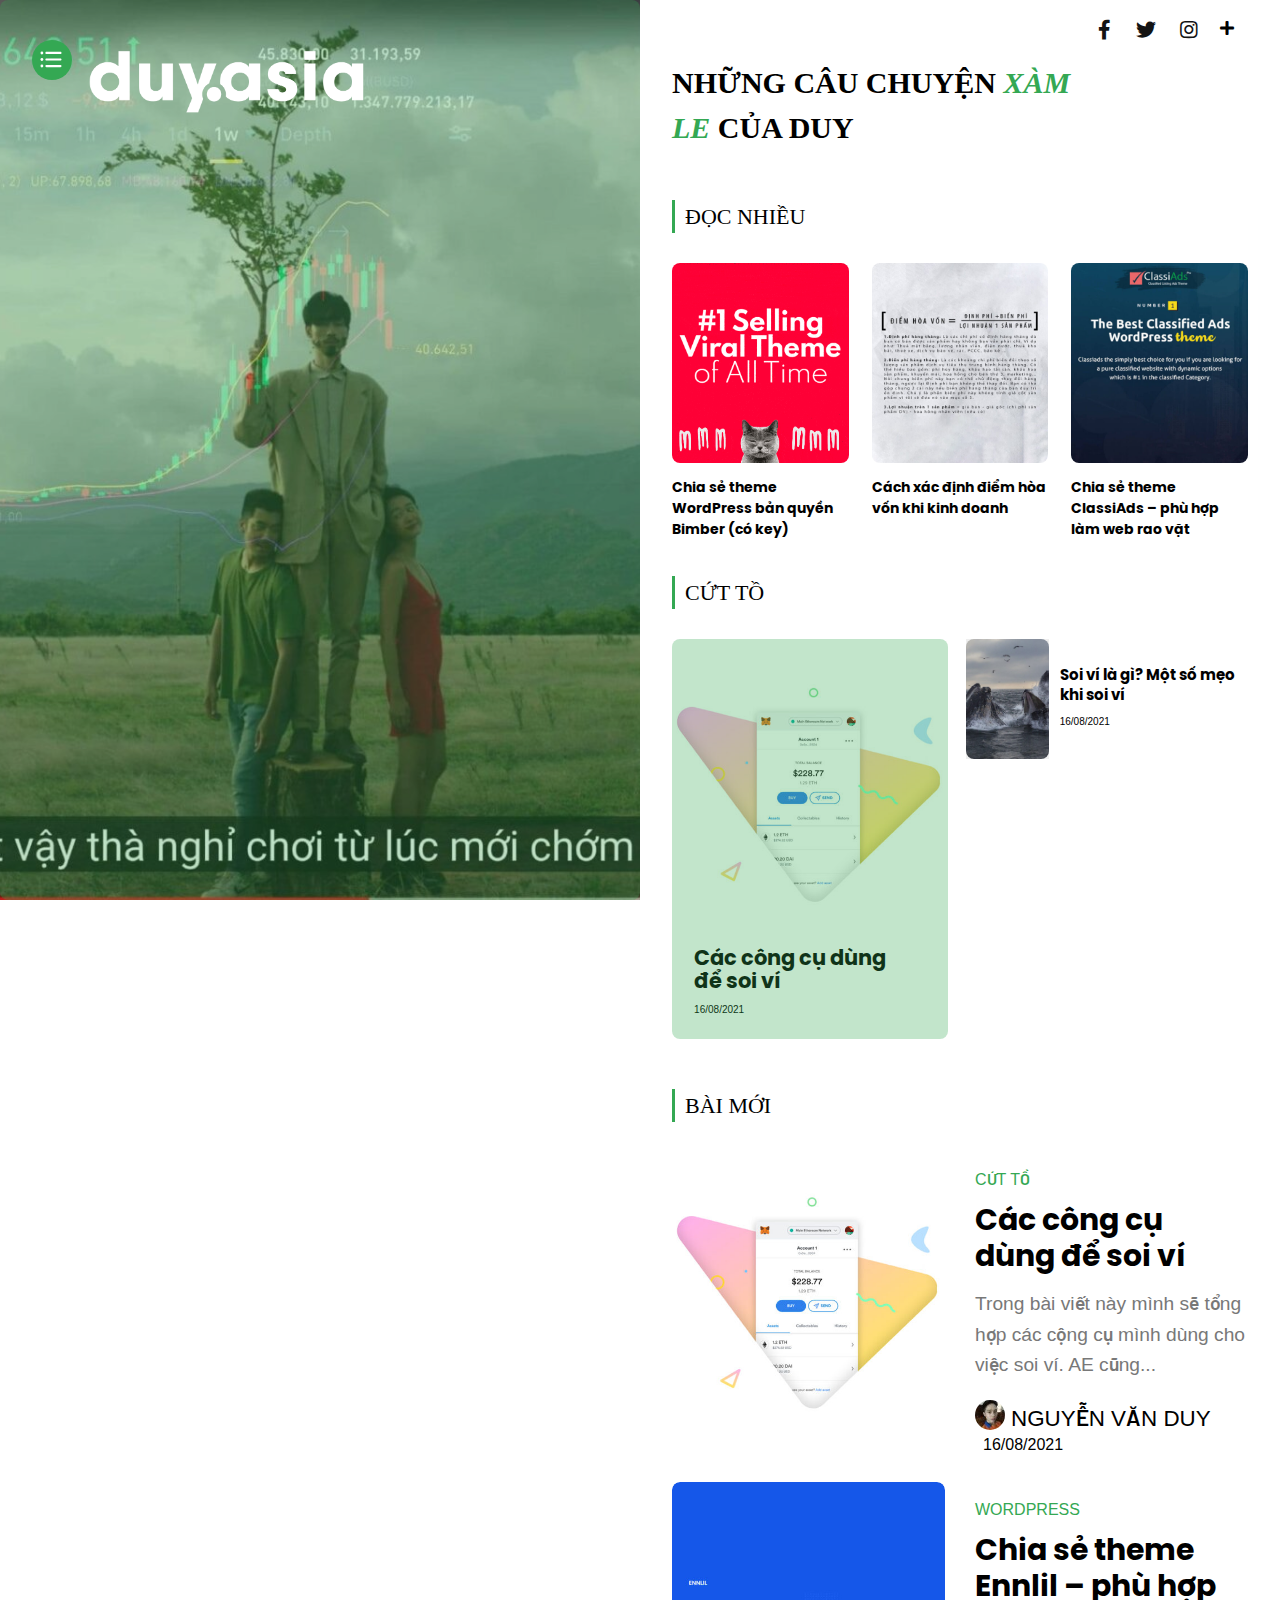
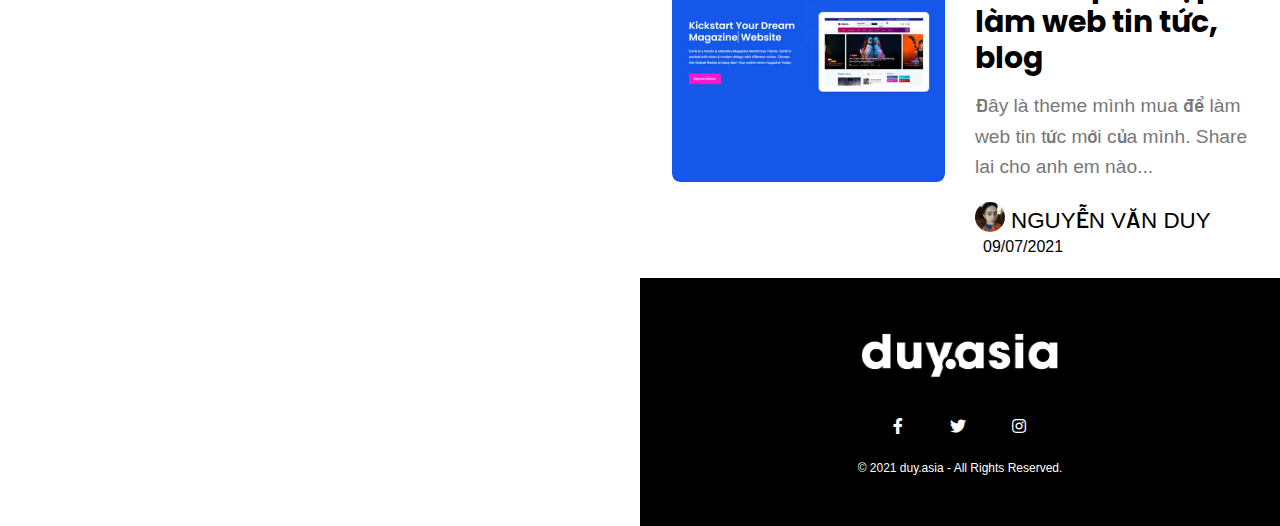
<file: index.html>
<!DOCTYPE html>
<html lang="vi">

<head>
    <meta charset="UTF-8">
    <meta name="viewport" content="width=device-width, initial-scale=1.0">
    <title>Sticky Started Theme</title>
    <link rel="stylesheet" href="https://cdnjs.cloudflare.com/ajax/libs/font-awesome/5.15.1/css/all.min.css">
    <link rel="icon" href="https://sticky.vn/wp-content/uploads/2020/12/cropped-sticky-favicon-v2-32x32.png"
        sizes="32x32" />

    <!-- CSS -->
    <link rel="stylesheet" href="libs/slick/slick.css">
    <link rel="stylesheet" href="libs/slick/slick-theme.css">
    <link rel="stylesheet" href="libs/video/modal-video.min.css">
    <link rel="stylesheet" href="style.css">
</head>

<body>
   
    <header class="nav-menu">
        <div class="nav-header">
            <div class="btn-close"></div>
            <div class="menu-logo">
                <a href="index.html">
                        <img src="assets/images/duy.png" alt="">
                    </a>
            </div>
        </div>
        <div class="menu">
            <form action="" class="form">
                <input type="text" class="form-search" placeholder="Tìm kiếm...">
                <button type="submit" class="btn-search"></button>
            </form>
            <ul>
                <li>
                    <a href="about.html">DUY LÀ AI?</a>
                </li>
                <li>
                    <a href="my-journey.html">MY JOURNEY</a>
                </li>
                <li>
                    <a href="storage.html" class="angle">LƯU TRỮ </a>
                    
                </li>
                <li>
                    <a href="Utilities.html">TIỆN ÍCH</a>
                </li>
                <li>
                    <a href="diary.html">NHẬT KÝ</a>
                </li>
            </ul>
           
        </div>
        
    </header>
          <!-- Header-Link -->
    <section class="header-link">
        <div class="link">
            <div class="icon">
                <a href="">
                    <i class="fab fa-facebook-f"></i>
                </a>
                <a href="">
                    <i class="fab fa-twitter"></i>
                </a>
                <a href="">
                    <i class="fab fa-instagram"></i>
                </a>
                <a href="" class="plus">
                    <i class="fas fa-plus"></i>
                </a>
            </div>
        </div>
    </section>
    <!-- End Header-Link -->
    <!-- Main-cover -->
    <section class="main-cover">
        <div class="cover-wrap">
            <div class="cover-content">
                <div id="cover-header">
                    <div class="top-menu-button">
                        <img src="assets/images/ic-burger.svg" alt="">
                    </div>
                    <div class="cover-logo logo-left">
                        <a href="index.html">
                            <img src="assets/images/duy.png" alt="">
                        </a>
                    </div>
                </div>
                <div class="overlay"></div>
                <div class="cover-image">
                    <img src="assets/images/cover.jpg" alt="">
                </div>
            </div>
        </div>
    </section>
    <!-- End Main-cover -->
    <!-- Main-conten -->
    <section class="main-content">
        <div class="hero-module">
            <div class="intro">
                <h1>Những câu chuyện <i>xàm le</i> của Duy</h1>
            </div>
            <div class="posts">
                <!-- Đọc Nhiều -->
                <div class="read">
                    <div class="title">
                        <h4>Đọc NhiềU</h4>
                    </div>
                    <div class="read-item three-fr">
                        <div class="item">
                            <div class="item-image">
                                <a href="">
                                    <img src="assets/images/item1.gif" alt="">
                                </a>
                            </div>
                            <div class="item-content">
                                <h5>
                                    <a href="">Chia sẻ theme WordPress bản quyền Bimber (có key)</a>
                                </h5>
                            </div>
                        </div>
                        <div class="item">
                            <div class="item-image">
                                <a href="">
                                    <img src="assets/images/item2.jpg" alt="">
                                </a>
                            </div>
                            <div class="item-content">
                                <h5>
                                    <a href="">Cách xác định điểm hòa vốn khi kinh doanh</a>
                                </h5>
                            </div>
                        </div>
                        <div class="item">
                            <div class="item-image">
                                <a href="">
                                    <img src="assets/images/item3.jpg" alt="">
                                </a>
                            </div>
                            <div class="item-content">
                                <h5>
                                    <a href="">Chia sẻ theme ClassiAds – phù hợp làm web rao vặt</a>
                                </h5>
                            </div>
                        </div>
                    </div>

                </div>
                <!-- End Đọc Nhiều -->
                <div class="title">
                    <h4>CỨT TỒ</h4>
                </div>
                <!-- CỨT TỒ -->
                <div class="feat-category">
                    <div class="category-item">
                        <div class="image-part">
                            <div class="overlay"></div>
                            <a href="">
                                <img src="assets/images/img1.jpg" alt="">
                            </a>
                        </div>
                        <div class="content-part">
                            <div class="the-content">
                                <h5>
                                    <a href="">
                                        Các công cụ dùng để soi ví
                                    </a>
                                </h5>
                                <span>16/08/2021</span>
                            </div>
                        </div>
                    </div>
                    <div class="category-item-right">
                        <div class="image-part-right">
                            <a href="">
                                <img src="assets/images/img2.jpg" alt="">
                            </a>
                        </div>
                        <div class="content-part-right">
                            <div class="the-content-right">
                                <h5>
                                    <a href="">
                                        Soi ví là gì? Một số mẹo khi soi ví
                                    </a>
                                </h5>
                                <span>16/08/2021</span>
                            </div>
                        </div>
                    </div>
                </div>


                <!-- End CỨT TỒ -->
                <!-- Bài MớI -->
                <div class="title">
                    <h4>Bài Mới</h4>
                </div>
                <div class="new-post">
                    <div class="row">
                        <div class="col-lg-6">
                            <div class="image hoverzoom">
                               <a href=""> <img src="assets/images/img1.jpg" alt=""></a>
                            </div>
                        </div>
                        <div class="col-lg-6">
                            <div class="new-content">
                                <div class="post-categs">
                                    <span class="categs">
                                        <a href="">CỨT TỒ</a>
                                    </span>
                                    <h2 class="post-title">
                                        <a href="">Các công cụ dùng để soi ví</a>
                                    </h2>
                                </div>
                                <div class="post-list-entry">
                                    <p>Trong bài viết này mình sẽ tổng hợp các cộng cụ mình dùng cho việc soi ví. AE
                                        cũng...</p>
                                </div>
                                <div class="avatar">
                                    <img src="assets/images/avatar.jpeg" alt="">
                                </div>
                                <ul class="post-meta">
                                   
                                    <li class="post-name">
                                        <span class="name">
                                            <a href="">Nguyễn Văn Duy</a>
                                        </span>
                                    </li>
                                    <li class="list-date">
                                        <span class="date">16/08/2021</span>
                                    </li>
                                </ul>
                            </div>
                        </div>
                    </div>
                </div>
                <div class="new-post">
                    <div class="row">
                        <div class="col-lg-6">
                            <div class="image hoverzoom">
                                <img src="assets/images/img3.jpg" alt="">
                            </div>
                        </div>
                        <div class="col-lg-6">
                            <div class="new-content">
                                <div class="post-categs">
                                    <span class="categs">
                                        <a href="">WORDPRESS</a>
                                    </span>
                                    <h2 class="post-title">
                                        <a href="">Chia sẻ theme Ennlil – phù hợp làm web tin tức, blog</a>
                                    </h2>
                                </div>
                                <div class="post-list-entry">
                                    <p>Đây là theme mình mua để làm web tin tức mới của mình. Share lai cho anh em nào...</p>
                                </div>
                                <div class="avatar">
                                    <img src="assets/images/avatar.jpeg" alt="">
                                </div>
                                <ul class="post-meta">
                                   
                                    <li class="post-name">
                                        <span class="name">
                                            <a href="">Nguyễn Văn Duy</a>
                                        </span>
                                    </li>
                                    <li class="list-date">
                                        <span class="date">09/07/2021</span>
                                    </li>
                                </ul>
                            </div>
                        </div>
                    </div>
                </div>
                <!-- End Bài Mới -->
            </div>

        </div>
        <!-- Footer -->
    <footer class="footer">
        <div class="l-container">
            <div class="footer-logo">
                <a href="">
                    <img src="assets/images/duy.png" alt="">
                </a>
            </div>
            <div class="footer-link">
                <a href="">
                    <i class="fab fa-facebook-f"></i>
                </a>
                <a href="">
                    <i class="fab fa-twitter"></i>
                </a>
                <a href="">
                    <i class="fab fa-instagram"></i>
                </a>
            </div>
            <div class="footer-copyright"> © 2021 duy.asia - All Rights Reserved.</div>
        </div>
    </footer>
    <!-- End footer -->
    </section>
    <!-- End Main-conten -->
   
        
   
    
    <!-- JS Files -->
    <script src="assets/js/jquery.min.js"></script>
    <script src="assets/js/particles.min.js"></script>
    <script src="libs/slick/slick.min.js"></script>
    <script src="libs/video/jquery-modal-video.min.js"></script>
    <script src="libs/jquery.inview.min.js"></script>
    <script src="assets/js/main.js"></script>
</body>

</html>
</file>
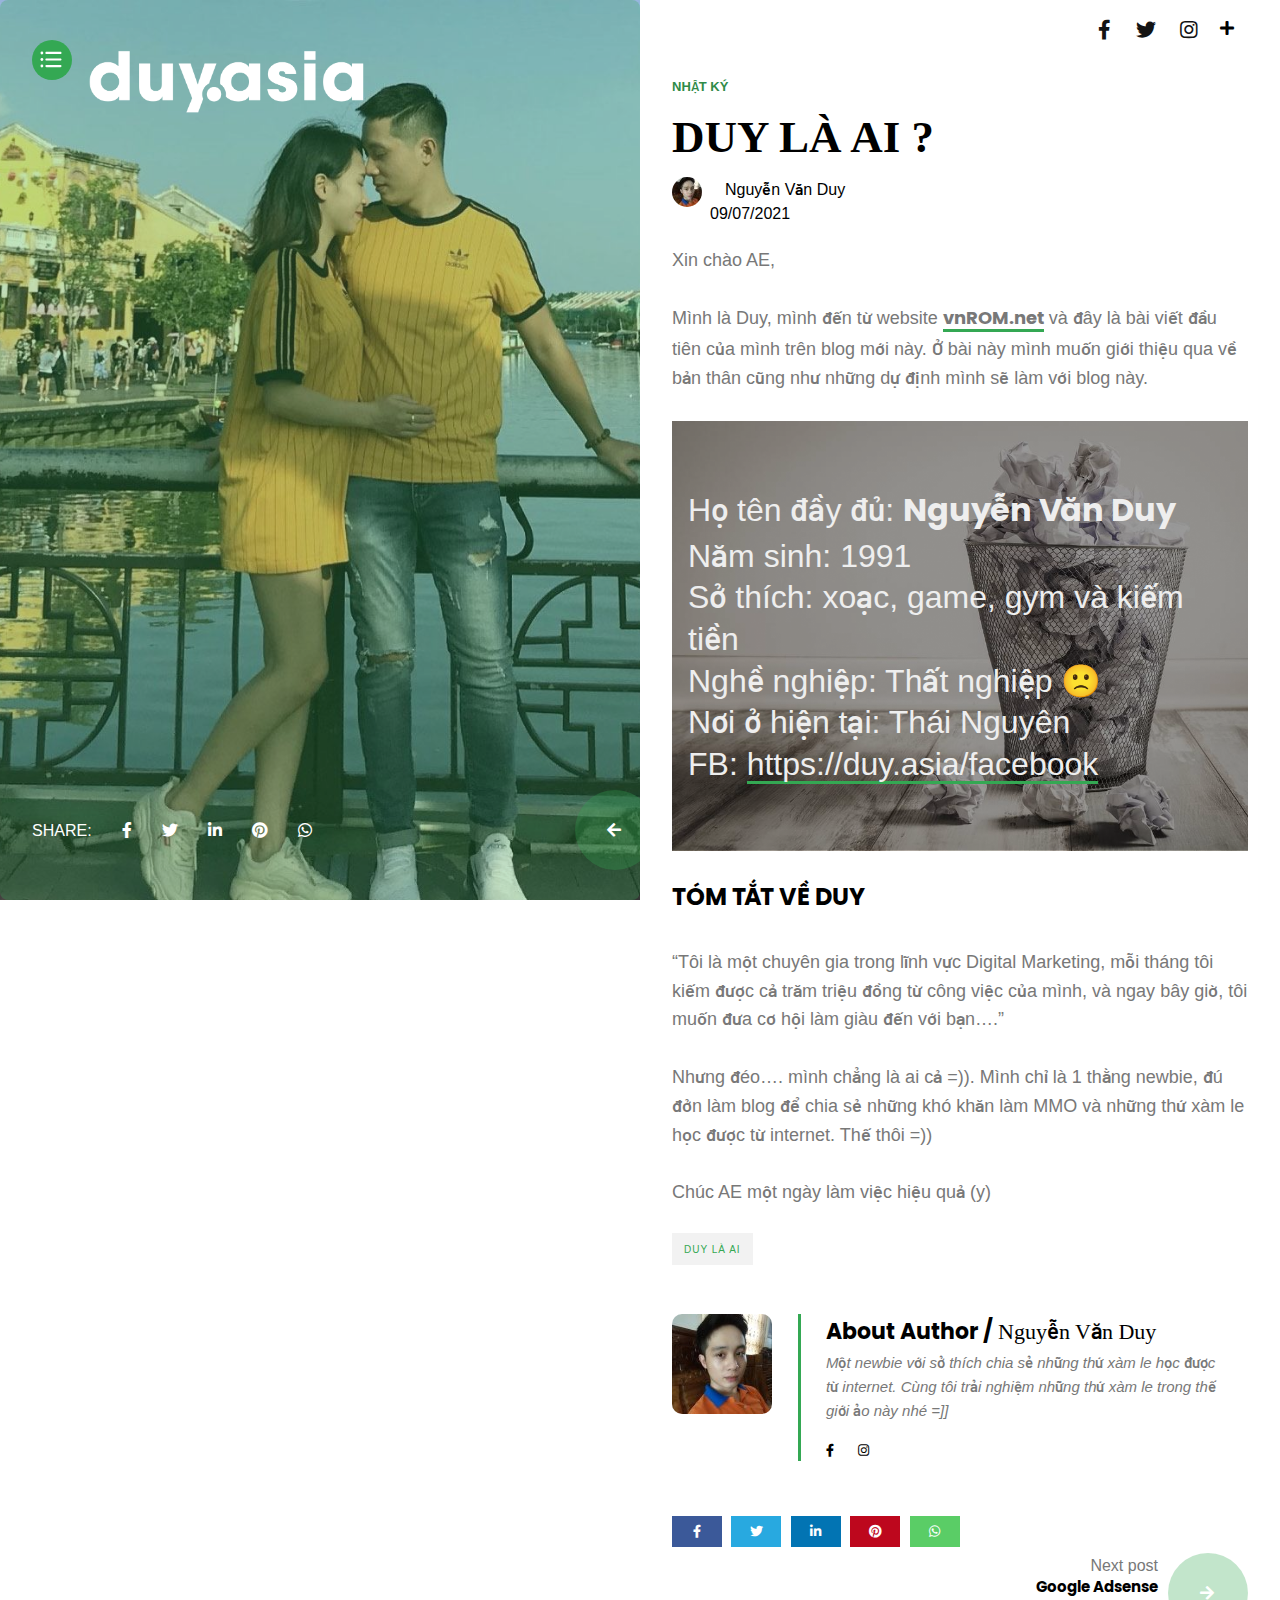
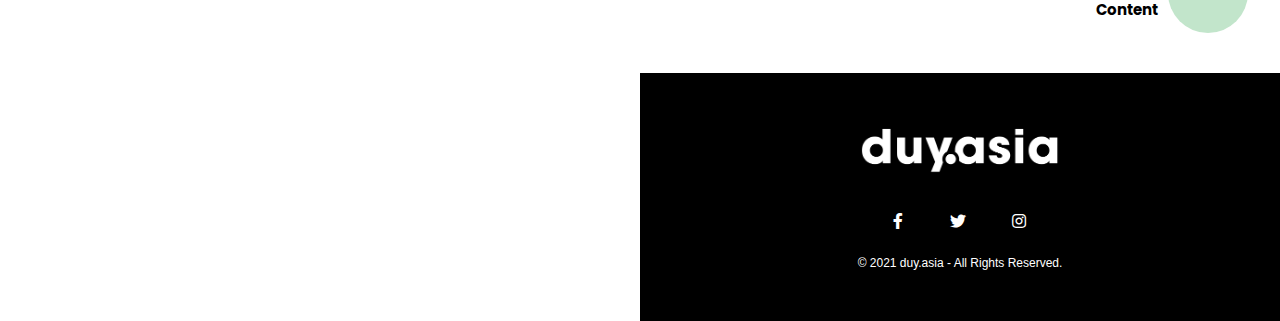
<file: about.html>
<!DOCTYPE html>
<html lang="vi">

<head>
    <meta charset="UTF-8">
    <meta name="viewport" content="width=device-width, initial-scale=1.0">
    <title>Sticky Started Theme</title>
    <link rel="stylesheet" href="https://cdnjs.cloudflare.com/ajax/libs/font-awesome/5.15.1/css/all.min.css">
    <link rel="icon" href="https://sticky.vn/wp-content/uploads/2020/12/cropped-sticky-favicon-v2-32x32.png"
        sizes="32x32" />

    <!-- CSS -->
    <link rel="stylesheet" href="libs/slick/slick.css">
    <link rel="stylesheet" href="libs/slick/slick-theme.css">
    <link rel="stylesheet" href="libs/video/modal-video.min.css">
    <link rel="stylesheet" href="style.css">
</head>

<body>
    <header class="nav-menu">
        <div class="nav-header">
            <div class="btn-close"></div>
            <div class="menu-logo">
                <a href="index.html">
                    <img src="assets/images/duy.png" alt="">
                </a>
            </div>
        </div>
        <div class="menu">
            <ul>
                <li>
                    <a href="about.html">DUY LÀ AI?</a>
                </li>
                <li>
                    <a href="my-journey.html">MY JOURNEY</a>
                </li>
                <li>
                    <a href="storage.html">LƯU TRỮ</a>
                </li>
                <li>
                    <a href="Utilities.html">TIỆN ÍCH</a>
                </li>
                <li>
                    <a href="diary.html">NHẬT KÝ</a>
                </li>
            </ul>
        </div>
    </header>
    
        <!-- Header-Link -->
        <section class="header-link">
            <div class="link">
                <div class="icon">
                    <a href="">
                        <i class="fab fa-facebook-f"></i>
                    </a>
                    <a href="">
                        <i class="fab fa-twitter"></i>
                    </a>
                    <a href="">
                        <i class="fab fa-instagram"></i>
                    </a>
                    <a href="" class="plus">
                        <i class="fas fa-plus"></i>
                    </a>
                </div>
            </div>
        </section>
        <!-- End Header-Link -->
        <!-- Main-cover -->
        <section class="main-cover">
            <div class="cover-wrap">
                <div class="cover-content">
                    <div id="cover-header">
                        <div class="top-menu-button">
                            <img src="assets/images/ic-burger.svg" alt="">
                        </div>
                        <div class="cover-logo logo-left">
                            <a href="">
                                <img src="assets/images/duy.png" alt="">
                            </a>
                        </div>
                    </div>
                    <div class="overlay"></div>
                    <div class="cover-image">
                        <img src="assets/images/duy-asia.jpg" alt="">
                    </div>
                    <div class="share">
                        <ul>
                            <li>
                                <a href="">SHARE: </a>
                            </li>
                            <li><a href=""><i class="fab fa-facebook-f"></i></a></li>
                            <li><a href=""><i class="fab fa-twitter"></i></a></li>
                            <li><a href=""><i class="fab fa-linkedin-in"></i></a></li>
                            <li><a href=""><i class="fab fa-pinterest"></i></a></li>
                            <li><a href=""><i class="fab fa-whatsapp"></i></a></li>
                        </ul>
                         <div class="next-post-image">
                           <a href=""> <i class="fas fa-arrow-left"></i></a>
                            <div class="overlay"></div>
                       </div>
                    </div>
                </div>
            </div>
        </section>
        <!-- End Main-cover -->
        <!-- Main-content -->
        <section class="main-content">
            <div class="personal-information">
                <div class="diary">
                    <div class="h-title">
                        <a>Nhật Ký</a>
                        <h1>DUY LÀ AI ?</h1>
                    </div>
                    <ul class="meta">
                        <li class="img-avatar">
                            <img src="assets/images/avatar.jpeg" alt="">
                        </li>
                        <li class="name">
                            <a href="">Nguyễn Văn Duy</a>
                        </li>
                        <li class="date">
                            <span class="date">09/07/2021</span>
                        </li>
                    </ul>
                    <div class="diary-content">
                        <p>Xin chào AE,</p>
                        <p>Mình là Duy, mình đến từ website <strong>vnROM.net</strong> và đây là bài viết đầu tiên của
                            mình trên blog mới
                            này. Ở bài này mình muốn giới thiệu qua về bản thân cũng như những dự định mình sẽ làm với
                            blog
                            này.</p>
                    </div>
                    <div class="personal-details">
                        <div class="details">
                            <p>Họ tên đầy đủ: <strong>Nguyễn Văn Duy</strong></p>
                            <p>Năm sinh: 1991</p>
                            <p>Sở thích: xoạc, game, gym và kiếm tiền</p>
                            <p>Nghề nghiệp: Thất nghiệp 🙁</p>
                            <p>Nơi ở hiện tại: Thái Nguyên</p>
                            <p>FB: <span>https://duy.asia/facebook</span></p>
                        </div>
                    </div>
                    <div class="summary">
                        <h2>TÓM TẮT VỀ DUY</h2>
                        <p>“Tôi là một chuyên gia trong lĩnh vực Digital Marketing, mỗi tháng tôi kiếm được cả trăm
                            triệu đồng từ công việc của mình, và ngay bây giờ, tôi muốn đưa cơ hội làm giàu đến với
                            bạn….”</p>
                        <p>Nhưng đéo…. mình chẳng là ai cả =)). Mình chỉ là 1 thằng newbie, đú đởn làm blog để chia sẻ
                            những khó khăn làm MMO và những thứ xàm le học được từ internet. Thế thôi =))</p>
                        <p>Chúc AE một ngày làm việc hiệu quả (y)</p>
                    </div>
                    <div class="button">
                        <a href="">Duy là ai</a>
                    </div>
                    <div class="about-author">
                        <div class="author-img">
                            <img src="assets/images/avatar1.jpeg" alt="">
                        </div>
                        <div class="author-content">
                            <div class="author-title">
                                <h4>About Author / <a href="">Nguyễn Văn Duy</a></h4>
                            </div>
                            <div class="author-info">
                                <p>Một newbie với sở thích chia sẻ những thứ xàm le học được từ internet.
                                    Cùng tôi trải nghiệm những thứ xàm le trong thế giới ảo này nhé =]]</p>
                                <a href=""><i class="fab fa-facebook-f"></i></a>
                                <a href=""><i class="fab fa-instagram"></i></a>
                            </div>
                        </div>
                    </div>
                   <div class="btn-share">
                    <ul class="shares">
                        <li><a href="" class="facebook"><i class="fab fa-facebook-f"></i></a> </li>
                        <li><a href="" class="twitter"><i class="fab fa-twitter"></i></a></li>
                        <li><a href="" class="linkedin"><i class="fab fa-linkedin-in"></i></a></li>
                        <li><a href="" class="pinterest"><i class="fab fa-pinterest"></i></a></li>
                        <li><a href="" class="whatsapp"><i class="fab fa-whatsapp"></i></a></li>
                    </ul>
                   </div>
                   <div class="next-post">
                       <div class="next-post-title">
                         <span>Next post</span>
                         <h6>Google Adsense Content</h6>
                       </div>
                       <div class="next-post-image">
                            <i class="fas fa-arrow-right"></i>
                            <div class="overlay"></div>
                       </div>
                   </div>
                </div>

            </div>
            <!-- Footer -->
            <footer class="footer"> 
            <div class="l-container">
                <div class="footer-logo">
                    <a href="">
                        <img src="assets/images/duy.png" alt="">
                    </a>
                </div>
                <div class="footer-link">
                    <a href="">
                        <i class="fab fa-facebook-f"></i>
                    </a>
                    <a href="">
                        <i class="fab fa-twitter"></i>
                    </a>
                    <a href="">
                        <i class="fab fa-instagram"></i>
                    </a>
                </div>
                <div class="footer-copyright"> © 2021 duy.asia - All Rights Reserved.</div>
            </div>
        </footer>
            <!-- End footer -->
        </section>
        <!-- End Main-conten -->
 




    <!-- JS Files -->
    <script src="assets/js/jquery.min.js"></script>
    <script src="assets/js/particles.min.js"></script>
    <script src="libs/slick/slick.min.js"></script>
    <script src="libs/video/jquery-modal-video.min.js"></script>
    <script src="libs/jquery.inview.min.js"></script>
    <script src="assets/js/main.js"></script>
</body>

</html>
</file>
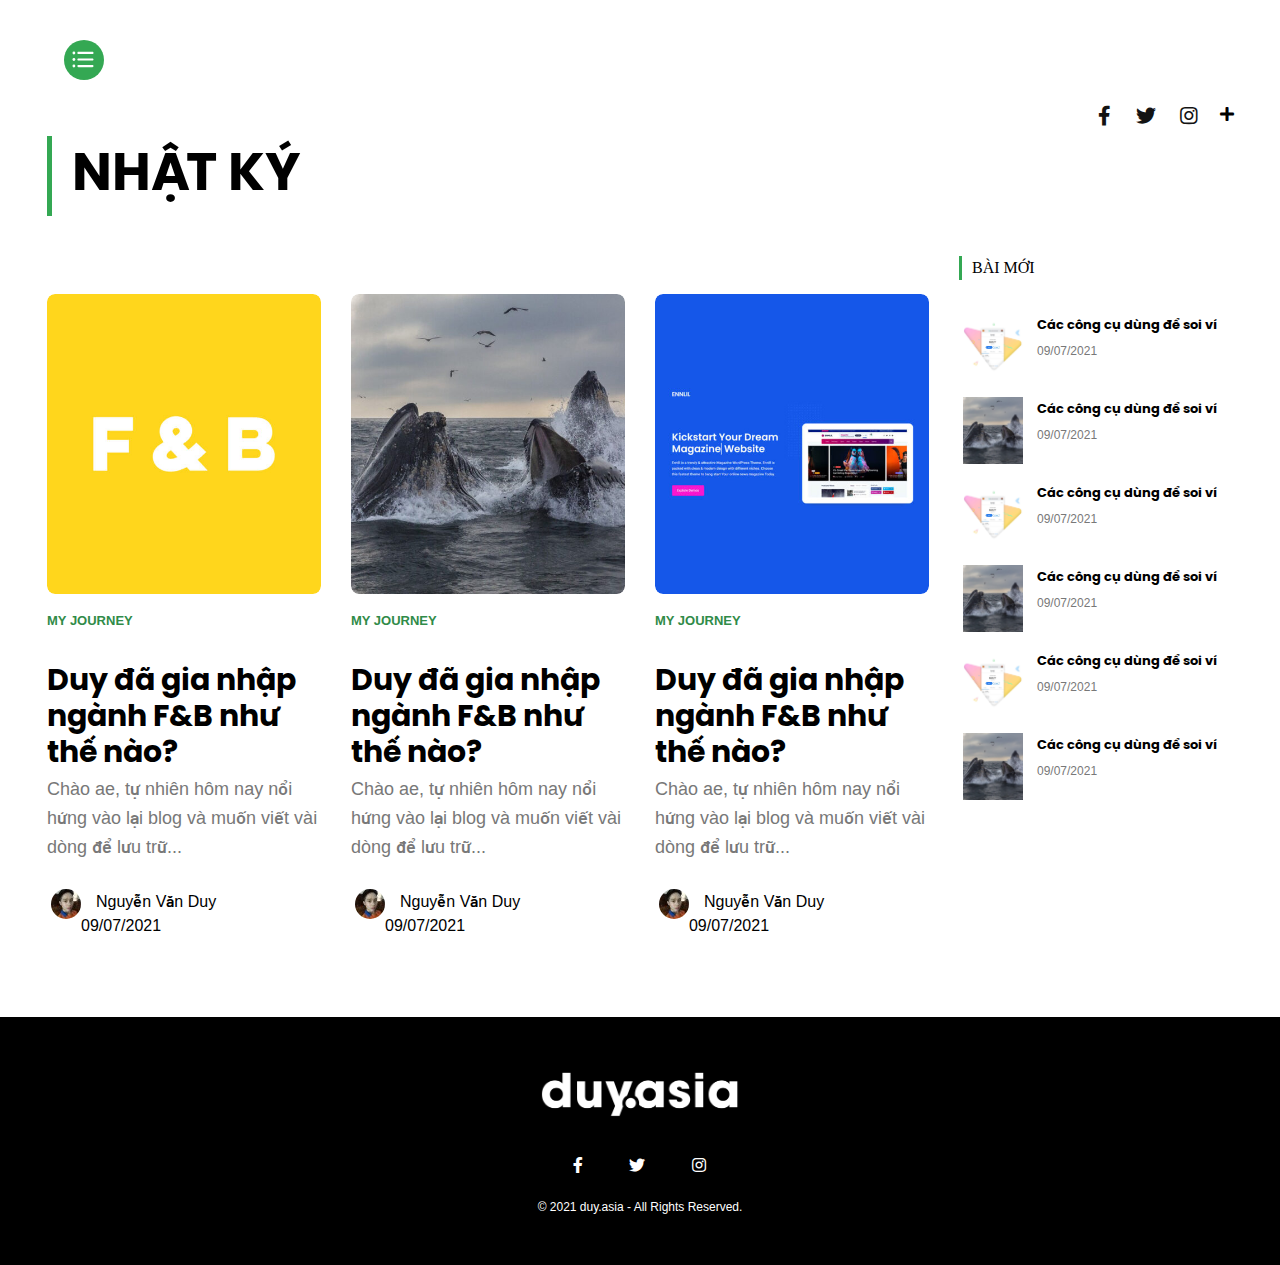
<file: diary.html>
<!DOCTYPE html>
<html lang="vi">

<head>
    <meta charset="UTF-8">
    <meta name="viewport" content="width=device-width, initial-scale=1.0">
    <title>Sticky Started Theme</title>
    <link rel="stylesheet" href="https://cdnjs.cloudflare.com/ajax/libs/font-awesome/5.15.1/css/all.min.css">
    <link rel="icon" href="https://sticky.vn/wp-content/uploads/2020/12/cropped-sticky-favicon-v2-32x32.png"
        sizes="32x32" />

    <!-- CSS -->
    <link rel="stylesheet" href="libs/slick/slick.css">
    <link rel="stylesheet" href="libs/slick/slick-theme.css">
    <link rel="stylesheet" href="libs/video/modal-video.min.css">
    <link rel="stylesheet" href="style.css">
</head>

<body>
    <!-- Menu Header -->
    <header id="cover-header">
        <div class="top-menu-button">
            <img src="assets/images/ic-burger.svg" alt="">
        </div>
        <div class="nav-menu">
            <div class="nav-header">
                <div class="btn-close"></div>
                <div class="menu-logo">
                    <a href="index.html">
                        <img src="assets/images/duy.png" alt="">
                    </a>
                </div>
            </div>
            <div class="menu">
                <ul>
                    <li>
                        <a href="about.html">DUY LÀ AI?</a>
                    </li>
                    <li>
                        <a href="my-journey.html">MY JOURNEY</a>
                    </li>
                    <li>
                        <a href="storage.html">LƯU TRỮ</a>
                    </li>
                    <li>
                        <a href="Utilities.html">TIỆN ÍCH</a>
                    </li>
                    <li>
                        <a href="diary.html">NHẬT KÝ</a>
                    </li>
                </ul>
            </div>
        </div>
    </header>
    <!-- End Menu Header -->
    <!-- Header-Link -->
    <section class="header-link">
        <div class="link">
            <div class="icon">
                <a href="">
                    <i class="fab fa-facebook-f"></i>
                </a>
                <a href="">
                    <i class="fab fa-twitter"></i>
                </a>
                <a href="">
                    <i class="fab fa-instagram"></i>
                </a>
                <a href="" class="plus">
                    <i class="fas fa-plus"></i>
                </a>
            </div>
        </div>
    </section>
    <!-- End Header-Link -->

    <div class="my-journey">
        <div class="l-container">
            <div class="row">
                <div class="col-lg-9">
                    <div class="title-journey">
                        <h1>Nhật ký</h1>
                    </div>
                    <div class="row">
                        <div class="col-lg-4">
                            <div class="post-journey">
                                <div class="item-post-journey">
                                    <div class="image hoverzoom">
                                        <a href="">
                                            <img src="assets/images/f&b.jpg" alt="">
                                        </a>
                                    </div>
                                    <div class="content">
                                        <p class="inner">MY JOURNEY</p>
                                        <h2><a href="">Duy đã gia nhập ngành F&B như thế nào?</a></h2>
                                        <p>Chào ae, tự nhiên hôm nay nổi hứng vào lại blog và muốn viết vài dòng để lưu
                                            trữ...</p>
                                        <ul class="meta">
                                            <li class="img-avatar">
                                                <img src="assets/images/avatar.jpeg" alt="">
                                            </li>
                                            <li class="name">
                                                <a href="">Nguyễn Văn Duy</a>
                                            </li>
                                            <li class="date">
                                                <span class="date">09/07/2021</span>
                                            </li>
                                        </ul>
                                    </div>
                                </div>
                            </div>
                        </div>
                        <div class="col-lg-4">
                            <div class="post-journey">
                                <div class="item-post-journey">
                                    <div class="image hoverzoom">
                                        <a href="">
                                            <img src="assets/images/img2.jpg" alt="">
                                        </a>
                                    </div>
                                    <div class="content">
                                        <p class="inner">MY JOURNEY</p>
                                        <h2><a href="">Duy đã gia nhập ngành F&B như thế nào?</a></h2>
                                        <p>Chào ae, tự nhiên hôm nay nổi hứng vào lại blog và muốn viết vài dòng để lưu
                                            trữ...</p>
                                        <ul class="meta">
                                            <li class="img-avatar">
                                                <img src="assets/images/avatar.jpeg" alt="">
                                            </li>
                                            <li class="name">
                                                <a href="">Nguyễn Văn Duy</a>
                                            </li>
                                            <li class="date">
                                                <span class="date">09/07/2021</span>
                                            </li>
                                        </ul>
                                    </div>
                                </div>
                            </div>
                        </div>
                        <div class="col-lg-4">
                            <div class="post-journey">
                                <div class="item-post-journey">
                                    <div class="image hoverzoom">
                                        <a href="">
                                            <img src="assets/images/img3.jpg" alt="">
                                        </a>
                                    </div>
                                    <div class="content">
                                        <p class="inner">MY JOURNEY</p>
                                        <h2><a href="">Duy đã gia nhập ngành F&B như thế nào?</a></h2>
                                        <p>Chào ae, tự nhiên hôm nay nổi hứng vào lại blog và muốn viết vài dòng để lưu
                                            trữ...</p>
                                        <ul class="meta">
                                            <li class="img-avatar">
                                                <img src="assets/images/avatar.jpeg" alt="">
                                            </li>
                                            <li class="name">
                                                <a href="">Nguyễn Văn Duy</a>
                                            </li>
                                            <li class="date">
                                                <span class="date">09/07/2021</span>
                                            </li>
                                        </ul>
                                    </div>
                                </div>
                            </div>
                        </div>
                    </div>
                </div>
                <div class="col-lg-3">
                    <div class="widget">
                        <div class="post-widget">
                            <div class="title-widget">
                                <h4>Bài mới</h4>
                            </div>
                        </div>
                        <ul class="list-item-post-widget">
                            <li>
                                <div class="item-post-widget">
                                    <div class="image-widget">
                                        <a href="">
                                            <img src="assets/images/img1.jpg" alt="">
                                        </a>
                                    </div>
                                    <div class="content-widget">
                                        <h4>
                                            <a href="">Các công cụ dùng để soi ví</a>
                                        </h4>
                                        <span>09/07/2021</span>
                                    </div>
                                </div>
                            </li>
                            <li>
                                <div class="item-post-widget">
                                    <div class="image-widget">
                                        <a href="">
                                            <img src="assets/images/img2.jpg" alt="">
                                        </a>
                                    </div>
                                    <div class="content-widget">
                                        <h4>
                                            <a href="">Các công cụ dùng để soi ví</a>
                                        </h4>
                                        <span>09/07/2021</span>
                                    </div>
                                </div>
                            </li>
                            <li>
                                <div class="item-post-widget">
                                    <div class="image-widget">
                                        <a href="">
                                            <img src="assets/images/img1.jpg" alt="">
                                        </a>
                                    </div>
                                    <div class="content-widget">
                                        <h4>
                                            <a href="">Các công cụ dùng để soi ví</a>
                                        </h4>
                                        <span>09/07/2021</span>
                                    </div>
                                </div>
                            </li>
                            <li>
                                <div class="item-post-widget">
                                    <div class="image-widget">
                                        <a href="">
                                            <img src="assets/images/img2.jpg" alt="">
                                        </a>
                                    </div>
                                    <div class="content-widget">
                                        <h4>
                                            <a href="">Các công cụ dùng để soi ví</a>
                                        </h4>
                                        <span>09/07/2021</span>
                                    </div>
                                </div>
                            </li>
                            <li>
                                <div class="item-post-widget">
                                    <div class="image-widget">
                                        <a href="">
                                            <img src="assets/images/img1.jpg" alt="">
                                        </a>
                                    </div>
                                    <div class="content-widget">
                                        <h4>
                                            <a href="">Các công cụ dùng để soi ví</a>
                                        </h4>
                                        <span>09/07/2021</span>
                                    </div>
                                </div>
                            </li>
                            <li>
                                <div class="item-post-widget">
                                    <div class="image-widget">
                                        <a href="">
                                            <img src="assets/images/img2.jpg" alt="">
                                        </a>
                                    </div>
                                    <div class="content-widget">
                                        <h4>
                                            <a href="">Các công cụ dùng để soi ví</a>
                                        </h4>
                                        <span>09/07/2021</span>
                                    </div>
                                </div>
                            </li>
                        </ul>
                    </div>
                </div>
            </div>
        </div>
    </div>

    <!-- Footer -->
    <footer class="footer">
        <div class="l-container">
            <div class="footer-logo">
                <a href="">
                    <img src="assets/images/duy.png" alt="">
                </a>
            </div>
            <div class="footer-link">
                <a href="">
                    <i class="fab fa-facebook-f"></i>
                </a>
                <a href="">
                    <i class="fab fa-twitter"></i>
                </a>
                <a href="">
                    <i class="fab fa-instagram"></i>
                </a>
            </div>
            <div class="footer-copyright"> © 2021 duy.asia - All Rights Reserved.</div>
        </div>
    </footer>
    <!-- End footer -->


    <!-- JS Files -->
    <script src="assets/js/jquery.min.js"></script>
    <script src="assets/js/particles.min.js"></script>
    <script src="libs/slick/slick.min.js"></script>
    <script src="libs/video/jquery-modal-video.min.js"></script>
    <script src="libs/jquery.inview.min.js"></script>
    <script src="assets/js/main.js"></script>
</body>

</html>
</file>
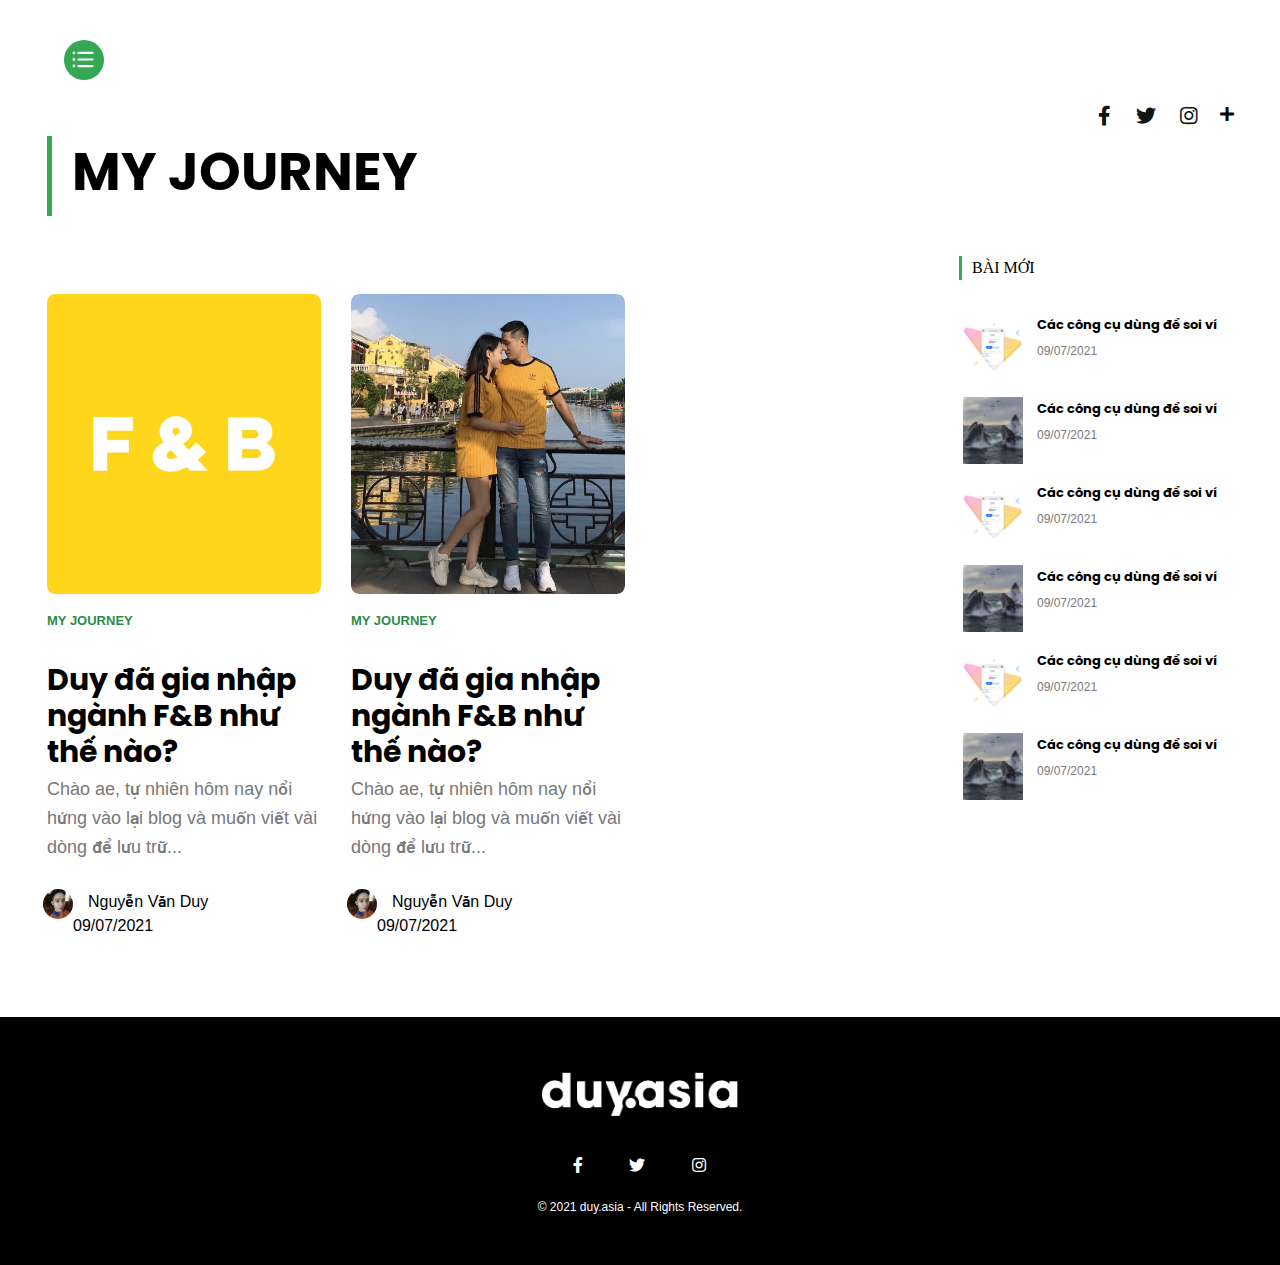
<file: my-journey.html>
<!DOCTYPE html>
<html lang="vi">

<head>
    <meta charset="UTF-8">
    <meta name="viewport" content="width=device-width, initial-scale=1.0">
    <title>Sticky Started Theme</title>
    <link rel="stylesheet" href="https://cdnjs.cloudflare.com/ajax/libs/font-awesome/5.15.1/css/all.min.css">
    <link rel="icon" href="https://sticky.vn/wp-content/uploads/2020/12/cropped-sticky-favicon-v2-32x32.png"
        sizes="32x32" />

    <!-- CSS -->
    <link rel="stylesheet" href="libs/slick/slick.css">
    <link rel="stylesheet" href="libs/slick/slick-theme.css">
    <link rel="stylesheet" href="libs/video/modal-video.min.css">
    <link rel="stylesheet" href="style.css">
</head>

<body>
    <!-- Menu Header -->
    <header id="cover-header">
        <div class="top-menu-button">
            <img src="assets/images/ic-burger.svg" alt="">
        </div>
        <div class="nav-menu">
            <div class="nav-header">
                <div class="btn-close"></div>
                <div class="menu-logo">
                    <a href="index.html">
                        <img src="assets/images/duy.png" alt="">
                    </a>
                </div>
            </div>
            <div class="menu">
                <ul>
                    <li>
                        <a href="about.html">DUY LÀ AI?</a>
                    </li>
                    <li>
                        <a href="my-journey.html">MY JOURNEY</a>
                    </li>
                    <li>
                        <a href="storage.html">LƯU TRỮ</a>
                    </li>
                    <li>
                        <a href="Utilities.html">TIỆN ÍCH</a>
                    </li>
                    <li>
                        <a href="diary.html">NHẬT KÝ</a>
                    </li>
                </ul>
            </div>
        </div>
    </header>
    <!-- End Menu Header -->
    <!-- Header-Link -->
    <section class="header-link">
        <div class="link">
            <div class="icon">
                <a href="">
                    <i class="fab fa-facebook-f"></i>
                </a>
                <a href="">
                    <i class="fab fa-twitter"></i>
                </a>
                <a href="">
                    <i class="fab fa-instagram"></i>
                </a>
                <a href="" class="plus">
                    <i class="fas fa-plus"></i>
                </a>
            </div>
        </div>
    </section>
    <!-- End Header-Link -->
    <div class="my-journey">
        <div class="l-container">
            <div class="row">
                <div class="col-lg-9">
                    <div class="title-journey">
                        <h1>My Journey</h1>
                    </div>
                    <div class="row">
                        <div class="col-lg-4">
                            <div class="post-journey">
                                <div class="item-post-journey">
                                    <div class="image hoverzoom">
                                        <a href="">
                                            <img src="assets/images/f&b.jpg" alt="">
                                        </a>
                                    </div>
                                    <div class="content">
                                        <p class="inner">MY JOURNEY</p>
                                        <h2><a href="">Duy đã gia nhập ngành F&B như thế nào?</a></h2>
                                        <p>Chào ae, tự nhiên hôm nay nổi hứng vào lại blog và muốn viết vài dòng để lưu
                                            trữ...</p>
                                        <ul class="meta">
                                            <div class="img-avatar">
                                                <img src="assets/images/avatar.jpeg" alt="">
                                            </div>
                                            <li class="name">
                                                <a href="">Nguyễn Văn Duy</a>
                                            </li>
                                            <li class="date">
                                                <span class="date">09/07/2021</span>
                                            </li>
                                        </ul>
                                    </div>
                                </div>
                            </div>
                        </div>
                        <div class="col-lg-4">
                            <div class="post-journey">
                                <div class="item-post-journey">
                                    <div class="image hoverzoom">
                                        <a href="">
                                           <img src="assets/images/duy-asia.jpg" alt=""> 
                                        </a>
                                    </div>
                                    <div class="content">
                                        <p class="inner">MY JOURNEY</p>
                                        <h2><a href="">Duy đã gia nhập ngành F&B như thế nào?</a></h2>
                                        <p>Chào ae, tự nhiên hôm nay nổi hứng vào lại blog và muốn viết vài dòng để lưu
                                            trữ...</p>
                                        <ul class="meta">
                                            <div class="img-avatar">
                                                <img src="assets/images/avatar.jpeg" alt="">
                                            </div>
                                            <li class="name">
                                                <a href="">Nguyễn Văn Duy</a>
                                            </li>
                                            <li class="date">
                                                <span class="date">09/07/2021</span>
                                            </li>
                                        </ul>
                                    </div>
                                </div>
                            </div>
                        </div>
                    </div>
                </div>
                <div class="col-lg-3">
                    <div class="widget">
                        <div class="post-widget">
                            <div class="title-widget">
                                <h4>Bài mới</h4>
                            </div>
                        </div>
                        <ul class="list-item-post-widget">
                            <li>
                                <div class="item-post-widget">
                                    <div class="image-widget">
                                        <a href="">
                                            <img src="assets/images/img1.jpg" alt="">
                                        </a>
                                    </div>
                                    <div class="content-widget">
                                        <h4>
                                            <a href="">Các công cụ dùng để soi ví</a>
                                        </h4>
                                        <span>09/07/2021</span>
                                    </div>
                                </div>
                            </li>
                            <li>
                                <div class="item-post-widget">
                                    <div class="image-widget">
                                        <a href="">
                                            <img src="assets/images/img2.jpg" alt="">
                                        </a>
                                    </div>
                                    <div class="content-widget">
                                        <h4>
                                            <a href="">Các công cụ dùng để soi ví</a>
                                        </h4>
                                        <span>09/07/2021</span>
                                    </div>
                                </div>
                            </li>
                            <li>
                                <div class="item-post-widget">
                                    <div class="image-widget">
                                        <a href="">
                                            <img src="assets/images/img1.jpg" alt="">
                                        </a>
                                    </div>
                                    <div class="content-widget">
                                        <h4>
                                            <a href="">Các công cụ dùng để soi ví</a>
                                        </h4>
                                        <span>09/07/2021</span>
                                    </div>
                                </div>
                            </li>
                            <li>
                                <div class="item-post-widget">
                                    <div class="image-widget">
                                        <a href="">
                                            <img src="assets/images/img2.jpg" alt="">
                                        </a>
                                    </div>
                                    <div class="content-widget">
                                        <h4>
                                            <a href="">Các công cụ dùng để soi ví</a>
                                        </h4>
                                        <span>09/07/2021</span>
                                    </div>
                                </div>
                            </li>
                            <li>
                                <div class="item-post-widget">
                                    <div class="image-widget">
                                        <a href="">
                                            <img src="assets/images/img1.jpg" alt="">
                                        </a>
                                    </div>
                                    <div class="content-widget">
                                        <h4>
                                            <a href="">Các công cụ dùng để soi ví</a>
                                        </h4>
                                        <span>09/07/2021</span>
                                    </div>
                                </div>
                            </li>
                            <li>
                                <div class="item-post-widget">
                                    <div class="image-widget">
                                        <a href="">
                                            <img src="assets/images/img2.jpg" alt="">
                                        </a>
                                    </div>
                                    <div class="content-widget">
                                        <h4>
                                            <a href="">Các công cụ dùng để soi ví</a>
                                        </h4>
                                        <span>09/07/2021</span>
                                    </div>
                                </div>
                            </li>


                        </ul>
                    </div>
                </div>
            </div>
        </div>
    </div>
    <!-- Footer -->
    <footer class="footer">
        <div class="l-container">
            <div class="footer-logo">
                <a href="">
                    <img src="assets/images/duy.png" alt="">
                </a>
            </div>
            <div class="footer-link">
                <a href="">
                    <i class="fab fa-facebook-f"></i>
                </a>
                <a href="">
                    <i class="fab fa-twitter"></i>
                </a>
                <a href="">
                    <i class="fab fa-instagram"></i>
                </a>
            </div>
            <div class="footer-copyright"> © 2021 duy.asia - All Rights Reserved.</div>
        </div>
    </footer>
    <!-- End footer -->


    <!-- JS Files -->
    <script src="assets/js/jquery.min.js"></script>
    <script src="assets/js/particles.min.js"></script>
    <script src="libs/slick/slick.min.js"></script>
    <script src="libs/video/jquery-modal-video.min.js"></script>
    <script src="libs/jquery.inview.min.js"></script>
    <script src="assets/js/main.js"></script>
</body>

</html>
</file>
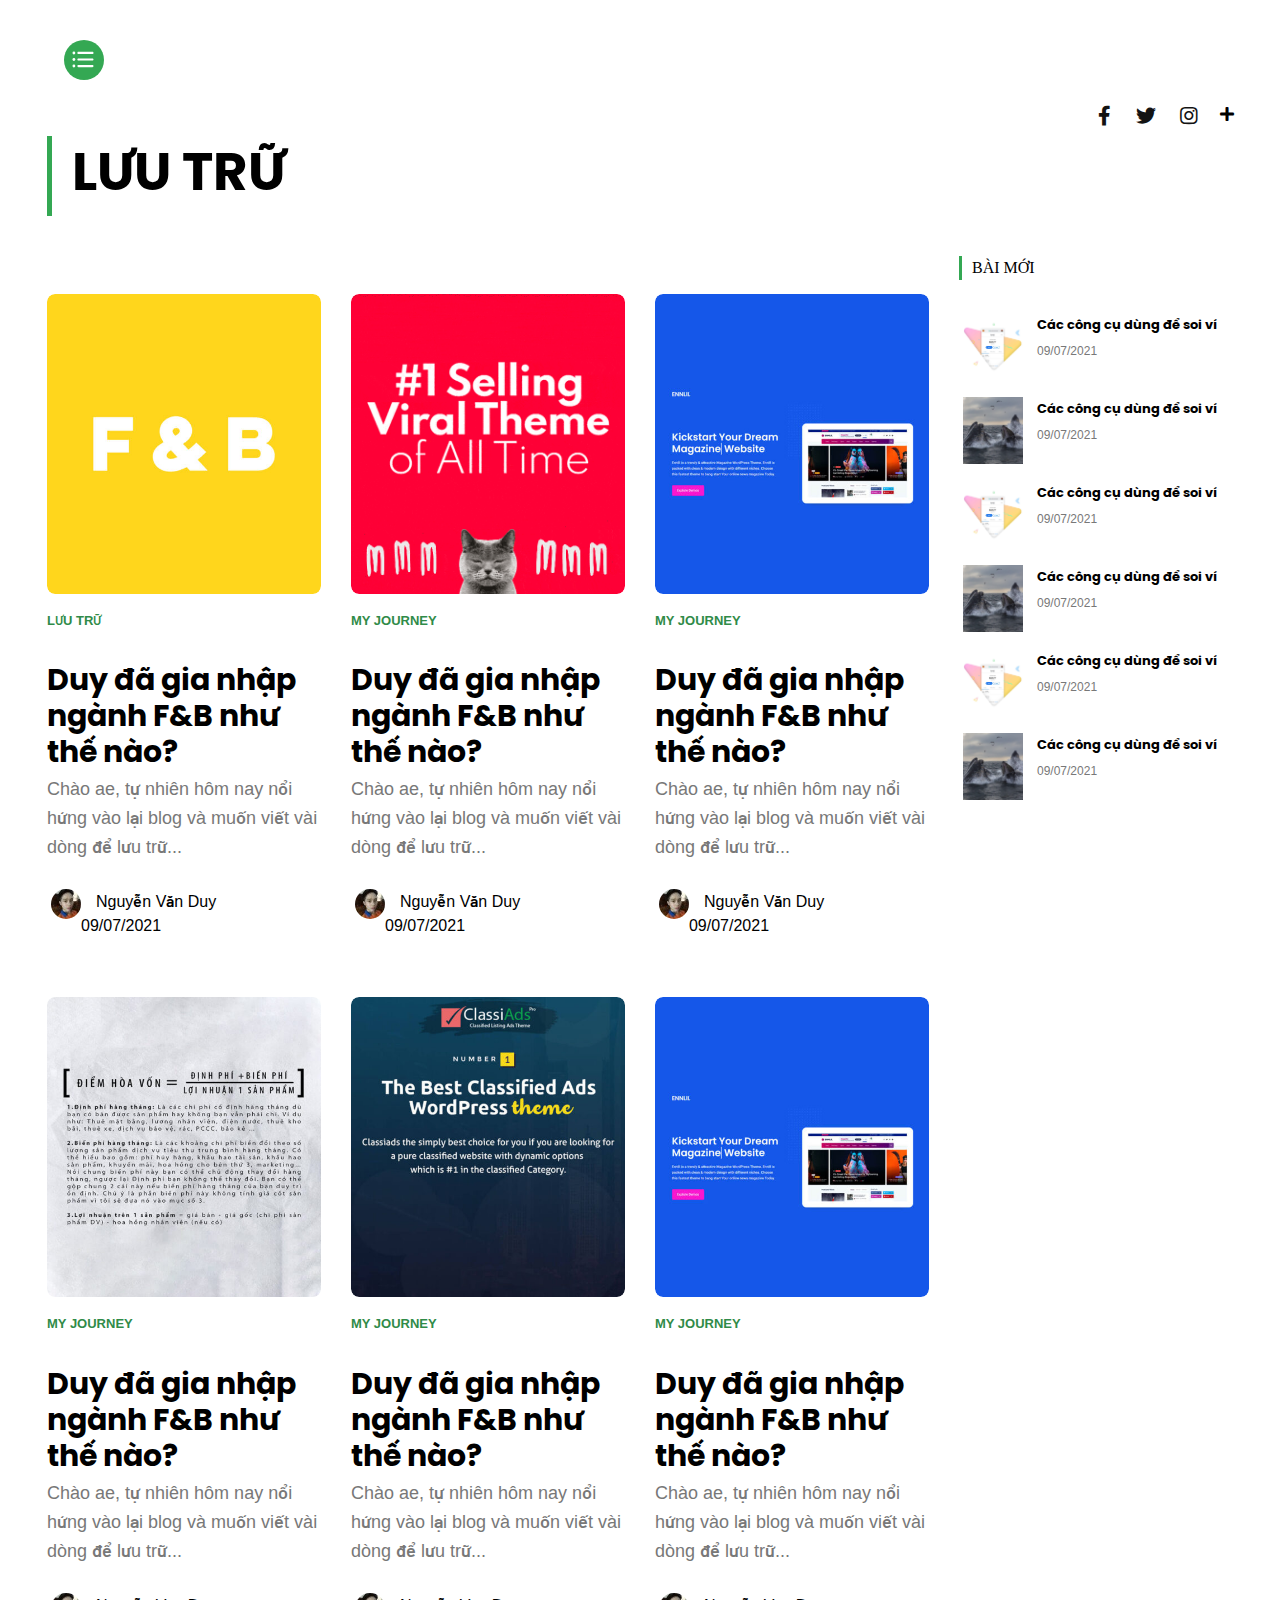
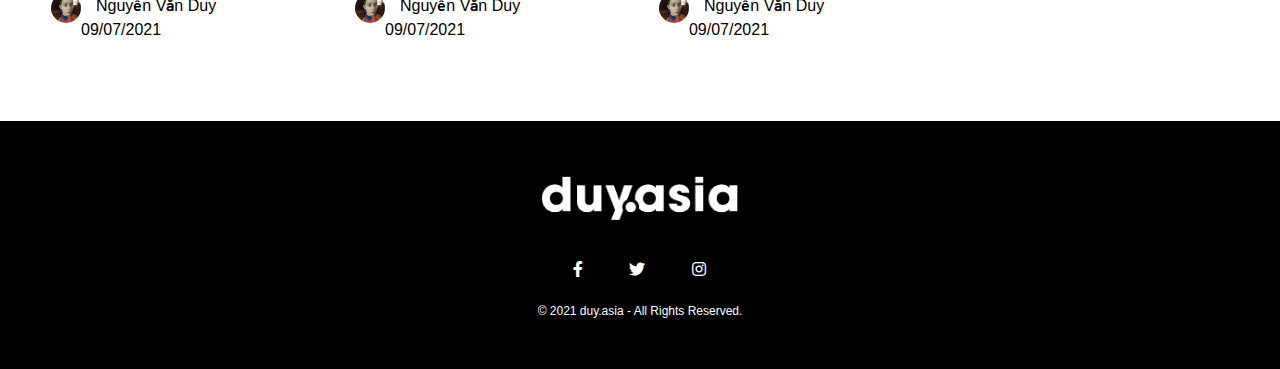
<file: storage.html>
<!DOCTYPE html>
<html lang="vi">

<head>
    <meta charset="UTF-8">
    <meta name="viewport" content="width=device-width, initial-scale=1.0">
    <title>Sticky Started Theme</title>
    <link rel="stylesheet" href="https://cdnjs.cloudflare.com/ajax/libs/font-awesome/5.15.1/css/all.min.css">
    <link rel="icon" href="https://sticky.vn/wp-content/uploads/2020/12/cropped-sticky-favicon-v2-32x32.png"
        sizes="32x32" />

    <!-- CSS -->
    <link rel="stylesheet" href="libs/slick/slick.css">
    <link rel="stylesheet" href="libs/slick/slick-theme.css">
    <link rel="stylesheet" href="libs/video/modal-video.min.css">
    <link rel="stylesheet" href="style.css">
</head>

<body>
    <!-- Menu Header -->
    <header id="cover-header">
        <div class="top-menu-button">
            <img src="assets/images/ic-burger.svg" alt="">
        </div>
        <div class="nav-menu">
            <div class="nav-header">
                <div class="btn-close"></div>
                <div class="menu-logo">
                    <a href="index.html">
                        <img src="assets/images/duy.png" alt="">
                    </a>
                </div>
            </div>
            <div class="menu">
                <ul>
                    <li>
                        <a href="about.html">DUY LÀ AI?</a>
                    </li>
                    <li>
                        <a href="my-journey.html">MY JOURNEY</a>
                    </li>
                    <li>
                        <a href="storage.html">LƯU TRỮ</a>
                    </li>
                    <li>
                        <a href="Utilities.html">TIỆN ÍCH</a>
                    </li>
                    <li>
                        <a href="diary.html">NHẬT KÝ</a>
                    </li>
                </ul>
            </div>
        </div>
    </header>
    <!-- End Menu Header -->
    <!-- Header-Link -->
    <section class="header-link">
        <div class="link">
            <div class="icon">
                <a href="">
                    <i class="fab fa-facebook-f"></i>
                </a>
                <a href="">
                    <i class="fab fa-twitter"></i>
                </a>
                <a href="">
                    <i class="fab fa-instagram"></i>
                </a>
                <a href="" class="plus">
                    <i class="fas fa-plus"></i>
                </a>
            </div>
        </div>
    </section>
    <!-- End Header-Link -->
    <div class="my-journey">
        <div class="l-container">
            <div class="row">
                <div class="col-lg-9">
                    <div class="title-journey">
                        <h1>LƯU TRỮ</h1>
                    </div>
                    <div class="row">
                        <div class="col-lg-4">
                            <div class="post-journey">
                                <div class="item-post-journey">
                                    <div class="image hoverzoom">
                                        <a href="">
                                            <img src="assets/images/f&b.jpg" alt="">
                                        </a>
                                    </div>
                                    <div class="content">
                                        <p class="inner">LƯU TRỮ</p>
                                        <h2><a href="">Duy đã gia nhập ngành F&B như thế nào?</a></h2>
                                        <p>Chào ae, tự nhiên hôm nay nổi hứng vào lại blog và muốn viết vài dòng để lưu
                                            trữ...</p>
                                        <ul class="meta">
                                            <li class="img-avatar">
                                                <img src="assets/images/avatar.jpeg" alt="">
                                            </li>
                                            <li class="name">
                                                <a href="">Nguyễn Văn Duy</a>
                                            </li>
                                            <li class="date">
                                                <span class="date">09/07/2021</span>
                                            </li>
                                        </ul>
                                    </div>
                                </div>
                            </div>
                        </div>
                        <div class="col-lg-4">
                            <div class="post-journey">
                                <div class="item-post-journey">
                                    <div class="image hoverzoom">
                                        <a href="">
                                            <img src="assets/images/item1.gif" alt="">
                                        </a>
                                    </div>
                                    <div class="content">
                                        <p class="inner">MY JOURNEY</p>
                                        <h2><a href="">Duy đã gia nhập ngành F&B như thế nào?</a></h2>
                                        <p>Chào ae, tự nhiên hôm nay nổi hứng vào lại blog và muốn viết vài dòng để lưu
                                            trữ...</p>
                                        <ul class="meta">
                                            <li class="img-avatar">
                                                <img src="assets/images/avatar.jpeg" alt="">
                                            </li>
                                            <li class="name">
                                                <a href="">Nguyễn Văn Duy</a>
                                            </li>
                                            <li class="date">
                                                <span class="date">09/07/2021</span>
                                            </li>
                                        </ul>
                                    </div>
                                </div>
                            </div>
                        </div>
                        <div class="col-lg-4">
                            <div class="post-journey">
                                <div class="item-post-journey">
                                    <div class="image hoverzoom">
                                        <a href="">
                                            <img src="assets/images/img3.jpg" alt="">
                                        </a>
                                    </div>
                                    <div class="content">
                                        <p class="inner">MY JOURNEY</p>
                                        <h2><a href="">Duy đã gia nhập ngành F&B như thế nào?</a></h2>
                                        <p>Chào ae, tự nhiên hôm nay nổi hứng vào lại blog và muốn viết vài dòng để lưu
                                            trữ...</p>
                                        <ul class="meta">
                                            <li class="img-avatar">
                                                <img src="assets/images/avatar.jpeg" alt="">
                                            </li>
                                            <li class="name">
                                                <a href="">Nguyễn Văn Duy</a>
                                            </li>
                                            <li class="date">
                                                <span class="date">09/07/2021</span>
                                            </li>
                                        </ul>
                                    </div>
                                </div>
                            </div>
                        </div>
                        <div class="col-lg-4">
                            <div class="post-journey">
                                <div class="item-post-journey">
                                    <div class="image hoverzoom">
                                        <a href="">
                                            <img src="assets/images/item2.jpg" alt="">
                                        </a>
                                    </div>
                                    <div class="content">
                                        <p class="inner">MY JOURNEY</p>
                                        <h2><a href="">Duy đã gia nhập ngành F&B như thế nào?</a></h2>
                                        <p>Chào ae, tự nhiên hôm nay nổi hứng vào lại blog và muốn viết vài dòng để lưu
                                            trữ...</p>
                                        <ul class="meta">
                                            <li class="img-avatar">
                                                <img src="assets/images/avatar.jpeg" alt="">
                                            </li>
                                            <li class="name">
                                                <a href="">Nguyễn Văn Duy</a>
                                            </li>
                                            <li class="date">
                                                <span class="date">09/07/2021</span>
                                            </li>
                                        </ul>
                                    </div>
                                </div>
                            </div>
                        </div>
                        <div class="col-lg-4">
                            <div class="post-journey">
                                <div class="item-post-journey">
                                    <div class="image hoverzoom">
                                        <a href="">
                                            <img src="assets/images/item3.jpg" alt="">
                                        </a>
                                    </div>
                                    <div class="content">
                                        <p class="inner">MY JOURNEY</p>
                                        <h2><a href="">Duy đã gia nhập ngành F&B như thế nào?</a></h2>
                                        <p>Chào ae, tự nhiên hôm nay nổi hứng vào lại blog và muốn viết vài dòng để lưu
                                            trữ...</p>
                                        <ul class="meta">
                                            <li class="img-avatar">
                                                <img src="assets/images/avatar.jpeg" alt="">
                                            </li>
                                            <li class="name">
                                                <a href="">Nguyễn Văn Duy</a>
                                            </li>
                                            <li class="date">
                                                <span class="date">09/07/2021</span>
                                            </li>
                                        </ul>
                                    </div>
                                </div>
                            </div>
                        </div>
                        <div class="col-lg-4">
                            <div class="post-journey">
                                <div class="item-post-journey">
                                    <div class="image hoverzoom">
                                        <a href="">
                                            <img src="assets/images/img3.jpg" alt="">
                                        </a>
                                    </div>
                                    <div class="content">
                                        <p class="inner">MY JOURNEY</p>
                                        <h2><a href="">Duy đã gia nhập ngành F&B như thế nào?</a></h2>
                                        <p>Chào ae, tự nhiên hôm nay nổi hứng vào lại blog và muốn viết vài dòng để lưu
                                            trữ...</p>
                                        <ul class="meta">
                                            <li class="img-avatar">
                                                <img src="assets/images/avatar.jpeg" alt="">
                                            </li>
                                            <li class="name">
                                                <a href="">Nguyễn Văn Duy</a>
                                            </li>
                                            <li class="date">
                                                <span class="date">09/07/2021</span>
                                            </li>
                                        </ul>
                                    </div>
                                </div>
                            </div>
                        </div>
                    </div>
                </div>
                <div class="col-lg-3">
                    <div class="widget">
                        <div class="post-widget">
                            <div class="title-widget">
                                <h4>Bài mới</h4>
                            </div>
                        </div>
                        <ul class="list-item-post-widget">
                            <li>
                                <div class="item-post-widget">
                                    <div class="image-widget">
                                        <a href="">
                                            <img src="assets/images/img1.jpg" alt="">
                                        </a>
                                    </div>
                                    <div class="content-widget">
                                        <h4>
                                            <a href="">Các công cụ dùng để soi ví</a>
                                        </h4>
                                        <span>09/07/2021</span>
                                    </div>
                                </div>
                            </li>
                            <li>
                                <div class="item-post-widget">
                                    <div class="image-widget">
                                        <a href="">
                                            <img src="assets/images/img2.jpg" alt="">
                                        </a>
                                    </div>
                                    <div class="content-widget">
                                        <h4>
                                            <a href="">Các công cụ dùng để soi ví</a>
                                        </h4>
                                        <span>09/07/2021</span>
                                    </div>
                                </div>
                            </li>
                            <li>
                                <div class="item-post-widget">
                                    <div class="image-widget">
                                        <a href="">
                                            <img src="assets/images/img1.jpg" alt="">
                                        </a>
                                    </div>
                                    <div class="content-widget">
                                        <h4>
                                            <a href="">Các công cụ dùng để soi ví</a>
                                        </h4>
                                        <span>09/07/2021</span>
                                    </div>
                                </div>
                            </li>
                            <li>
                                <div class="item-post-widget">
                                    <div class="image-widget">
                                        <a href="">
                                            <img src="assets/images/img2.jpg" alt="">
                                        </a>
                                    </div>
                                    <div class="content-widget">
                                        <h4>
                                            <a href="">Các công cụ dùng để soi ví</a>
                                        </h4>
                                        <span>09/07/2021</span>
                                    </div>
                                </div>
                            </li>
                            <li>
                                <div class="item-post-widget">
                                    <div class="image-widget">
                                        <a href="">
                                            <img src="assets/images/img1.jpg" alt="">
                                        </a>
                                    </div>
                                    <div class="content-widget">
                                        <h4>
                                            <a href="">Các công cụ dùng để soi ví</a>
                                        </h4>
                                        <span>09/07/2021</span>
                                    </div>
                                </div>
                            </li>
                            <li>
                                <div class="item-post-widget">
                                    <div class="image-widget">
                                        <a href="">
                                            <img src="assets/images/img2.jpg" alt="">
                                        </a>
                                    </div>
                                    <div class="content-widget">
                                        <h4>
                                            <a href="">Các công cụ dùng để soi ví</a>
                                        </h4>
                                        <span>09/07/2021</span>
                                    </div>
                                </div>
                            </li>


                        </ul>
                    </div>
                </div>
            </div>
        </div>
    </div>
    <!-- Footer -->
    <footer class="footer">
        <div class="l-container">
            <div class="footer-logo">
                <a href="">
                    <img src="assets/images/duy.png" alt="">
                </a>
            </div>
            <div class="footer-link">
                <a href="">
                    <i class="fab fa-facebook-f"></i>
                </a>
                <a href="">
                    <i class="fab fa-twitter"></i>
                </a>
                <a href="">
                    <i class="fab fa-instagram"></i>
                </a>
            </div>
            <div class="footer-copyright"> © 2021 duy.asia - All Rights Reserved.</div>
        </div>
    </footer>
    <!-- End footer -->


    <!-- JS Files -->
    <script src="assets/js/jquery.min.js"></script>
    <script src="assets/js/particles.min.js"></script>
    <script src="libs/slick/slick.min.js"></script>
    <script src="libs/video/jquery-modal-video.min.js"></script>
    <script src="libs/jquery.inview.min.js"></script>
    <script src="assets/js/main.js"></script>
</body>

</html>
</file>
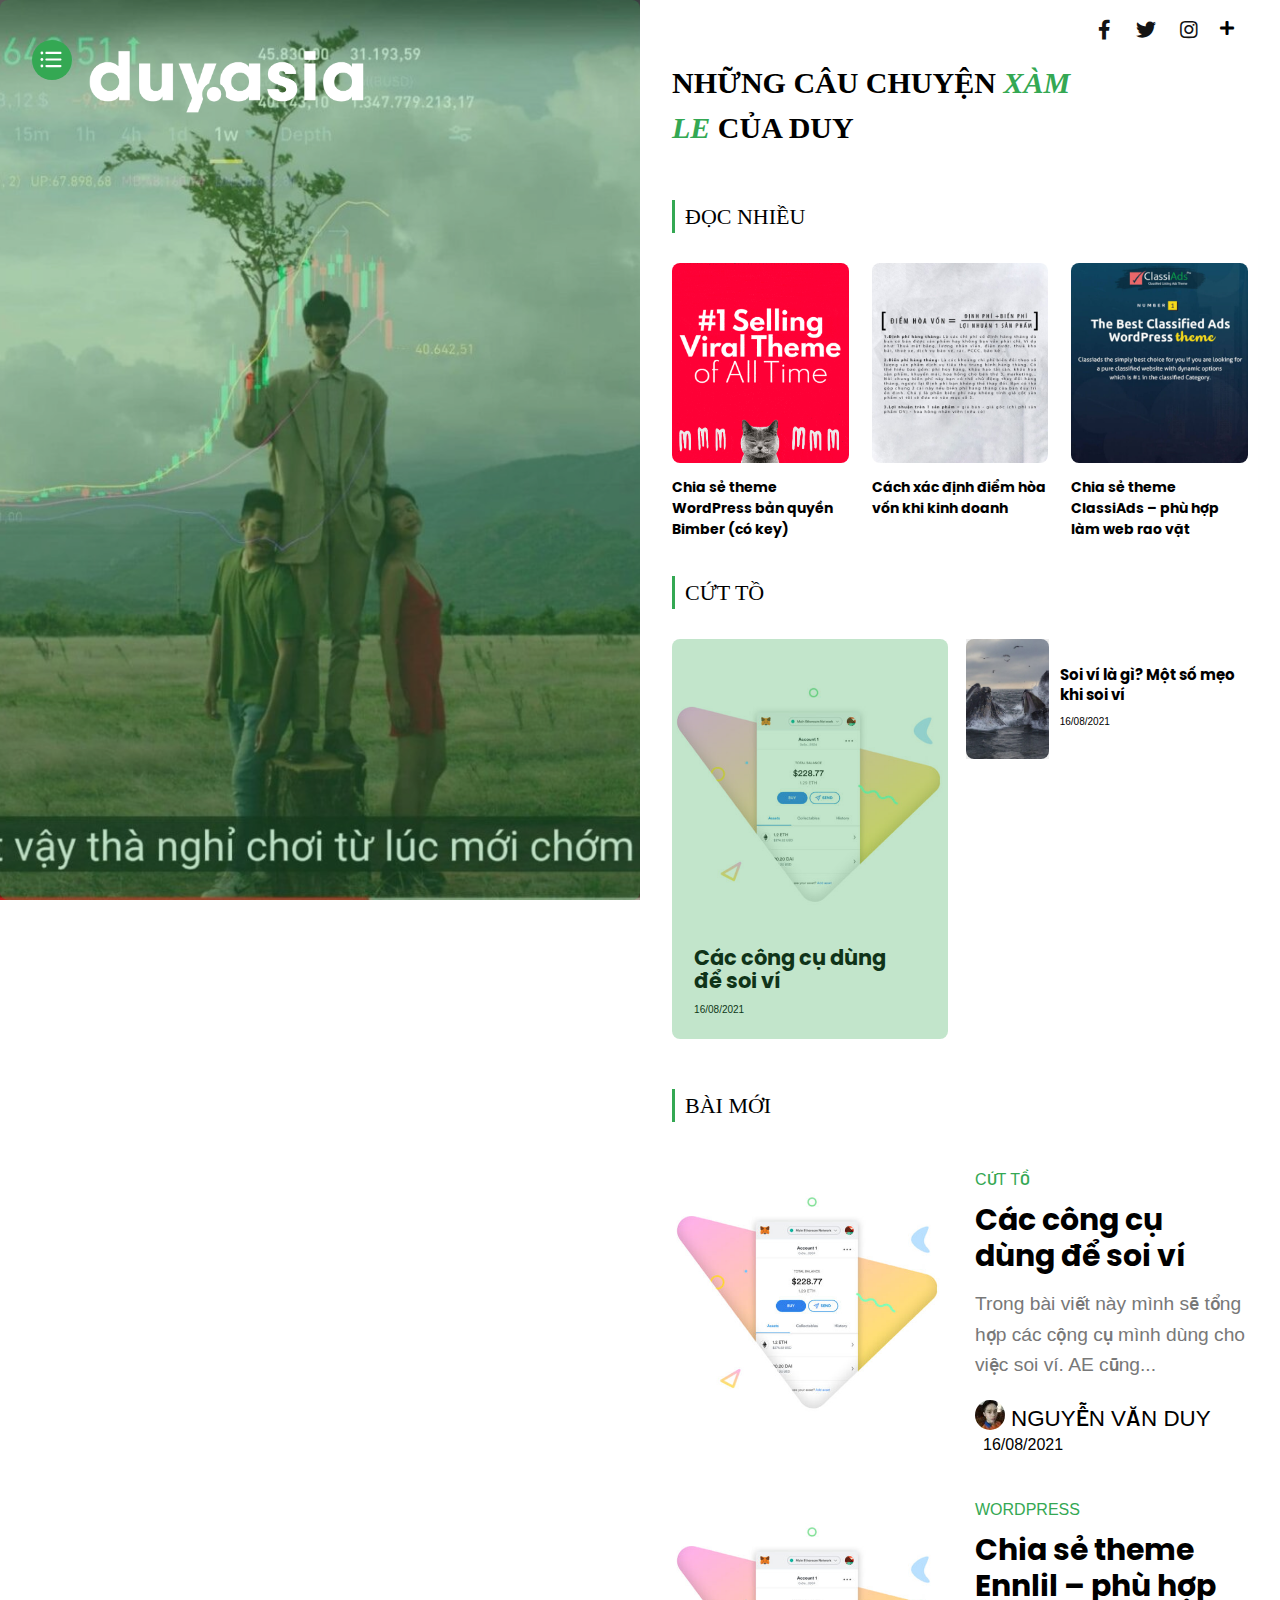
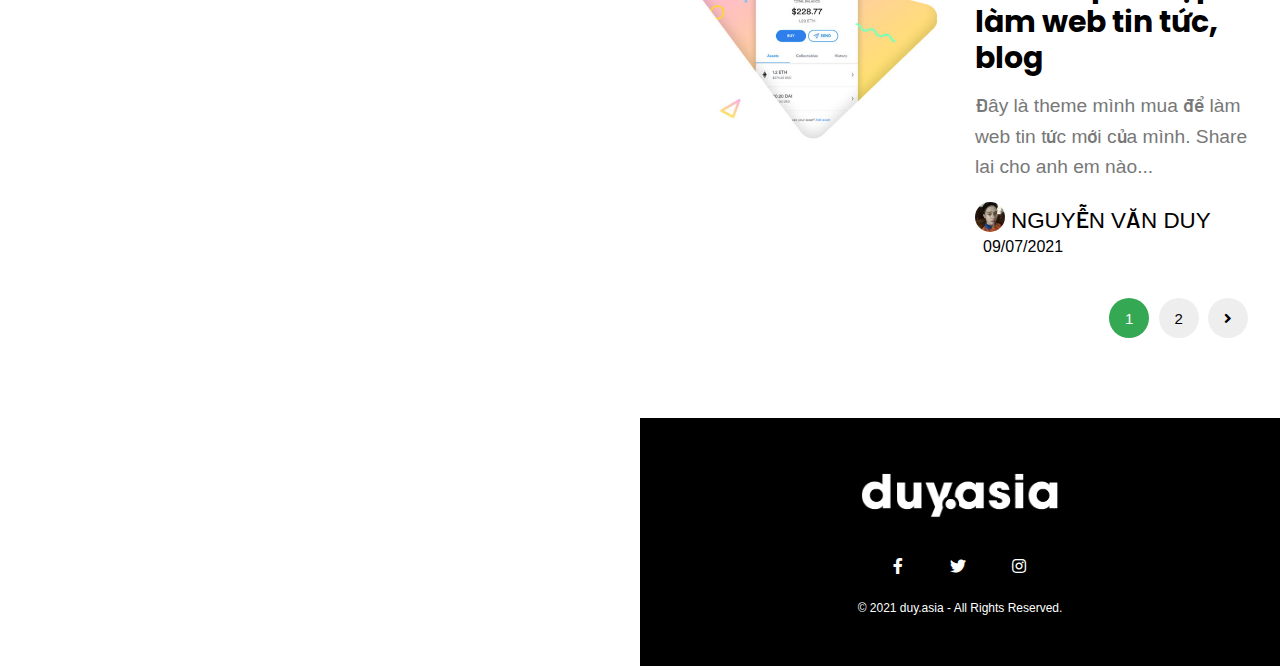
<file: Utilities.html>
<!DOCTYPE html>
<html lang="vi">

<head>
    <meta charset="UTF-8">
    <meta name="viewport" content="width=device-width, initial-scale=1.0">
    <title>Sticky Started Theme</title>
    <link rel="stylesheet" href="https://cdnjs.cloudflare.com/ajax/libs/font-awesome/5.15.1/css/all.min.css">
    <link rel="icon" href="https://sticky.vn/wp-content/uploads/2020/12/cropped-sticky-favicon-v2-32x32.png"
        sizes="32x32" />

    <!-- CSS -->
    <link rel="stylesheet" href="libs/slick/slick.css">
    <link rel="stylesheet" href="libs/slick/slick-theme.css">
    <link rel="stylesheet" href="libs/video/modal-video.min.css">
    <link rel="stylesheet" href="style.css">
</head>

<body>
        <header class="nav-menu">
            <div class="nav-header">
                <div class="btn-close"></div>
                <div class="menu-logo">
                    <a href="index.html">
                        <img src="assets/images/duy.png" alt="">
                    </a>
                </div>
            </div>
            <div class="menu">
                <ul>
                    <li>
                        <a href="about.html">DUY LÀ AI?</a>
                    </li>
                    <li>
                        <a href="my-journey.html">MY JOURNEY</a>
                    </li>
                    <li>
                        <a href="storage.html">LƯU TRỮ</a>
                    </li>
                    <li>
                        <a href="Utilities.html">TIỆN ÍCH</a>
                    </li>
                    <li>
                        <a href="diary.html">NHẬT KÝ</a>
                    </li>
                </ul>
            </div>
        </header>
        <!-- Header-Link -->
        <section class="header-link">
            <div class="link">
                <div class="icon">
                    <a href="">
                        <i class="fab fa-facebook-f"></i>
                    </a>
                    <a href="">
                        <i class="fab fa-twitter"></i>
                    </a>
                    <a href="">
                        <i class="fab fa-instagram"></i>
                    </a>
                    <a href="" class="plus">
                        <i class="fas fa-plus"></i>
                    </a>
                </div>
            </div>
        </section>
        <!-- End Header-Link -->
        <!-- Main-cover -->
        <section class="main-cover">
            <div class="cover-wrap">
                <div class="cover-content">
                    <div id="cover-header">
                        <div class="top-menu-button">
                            <img src="assets/images/ic-burger.svg" alt="">
                        </div>
                        <div class="cover-logo logo-left">
                            <a href="index.html">
                                <img src="assets/images/duy.png" alt="">
                            </a>
                        </div>
                    </div>
                    <div class="overlay"></div>
                    <div class="cover-image">
                        <img src="assets/images/cover.jpg" alt="">
                    </div>
                </div>
            </div>
        </section>
        <!-- End Main-cover -->
        <!-- Main-conten -->
        <section class="main-content">
            <div class="hero-module">
                <div class="intro">
                    <h1>Những câu chuyện <i>xàm le</i> của Duy</h1>
                </div>
                <div class="posts">
                    <!-- Đọc Nhiều -->
                    <div class="read">
                        <div class="title">
                            <h4>Đọc NhiềU</h4>
                        </div>
                        <div class="read-item three-fr">
                            <div class="item">
                                <div class="item-image">
                                    <a href="">
                                        <img src="assets/images/item1.gif" alt="">
                                    </a>
                                </div>
                                <div class="item-content">
                                    <h5>
                                        <a href="">Chia sẻ theme WordPress bản quyền Bimber (có key)</a>
                                    </h5>
                                </div>
                            </div>
                            <div class="item">
                                <div class="item-image">
                                    <a href="">
                                        <img src="assets/images/item2.jpg" alt="">
                                    </a>
                                </div>
                                <div class="item-content">
                                    <h5>
                                        <a href="">Cách xác định điểm hòa vốn khi kinh doanh</a>
                                    </h5>
                                </div>
                            </div>
                            <div class="item">
                                <div class="item-image">
                                    <a href="">
                                        <img src="assets/images/item3.jpg" alt="">
                                    </a>
                                </div>
                                <div class="item-content">
                                    <h5>
                                        <a href="">Chia sẻ theme ClassiAds – phù hợp làm web rao vặt</a>
                                    </h5>
                                </div>
                            </div>
                        </div>

                    </div>
                    <!-- End Đọc Nhiều -->
                    <div class="title">
                        <h4>CỨT TỒ</h4>
                    </div>
                    <!-- CỨT TỒ -->
                    <div class="feat-category">
                        <div class="category-item">
                            <div class="image-part">
                                <div class="overlay"></div>
                                <a href="">
                                    <img src="assets/images/img1.jpg" alt="">
                                </a>
                            </div>
                            <div class="content-part">
                                <div class="the-content">
                                    <h5>
                                        <a href="">
                                            Các công cụ dùng để soi ví
                                        </a>
                                    </h5>
                                    <span>16/08/2021</span>
                                </div>
                            </div>
                        </div>
                        <div class="category-item-right">
                            <div class="image-part-right">
                                <a href="">
                                    <img src="assets/images/img2.jpg" alt="">
                                </a>
                            </div>
                            <div class="content-part-right">
                                <div class="the-content-right">
                                    <h5>
                                        <a href="">
                                            Soi ví là gì? Một số mẹo khi soi ví
                                        </a>
                                    </h5>
                                    <span>16/08/2021</span>
                                </div>
                            </div>
                        </div>
                    </div>
                    <!-- End CỨT TỒ -->
                    <!-- Bài MớI -->
                    <div class="title">
                        <h4>Bài Mới</h4>
                    </div>
                    <div class="new-post">
                        <div class="row">
                            <div class="col-lg-6">
                                <div class="image hoverzoom">
                                    <img src="assets/images/img1.jpg" alt="">
                                </div>
                            </div>
                            <div class="col-lg-6">
                                <div class="new-content">
                                    <div class="post-categs">
                                        <span class="categs">
                                            <a href="">CỨT TỒ</a>
                                        </span>
                                        <h2 class="post-title">
                                            <a href="">Các công cụ dùng để soi ví</a>
                                        </h2>
                                    </div>
                                    <div class="post-list-entry">
                                        <p>Trong bài viết này mình sẽ tổng hợp các cộng cụ mình dùng cho việc soi ví. AE
                                            cũng...</p>
                                    </div>
                                    <div class="avatar">
                                        <img src="assets/images/avatar.jpeg" alt="">
                                    </div>
                                    <ul class="post-meta">

                                        <li class="post-name">
                                            <span class="name">
                                                <a href="">Nguyễn Văn Duy</a>
                                            </span>
                                        </li>
                                        <li class="list-date">
                                            <span class="date">16/08/2021</span>
                                        </li>
                                    </ul>
                                </div>
                            </div>
                        </div>
                    </div>
                    <div class="new-post">
                        <div class="row">
                            <div class="col-lg-6">
                                <div class="image hoverzoom">
                                    <img src="assets/images/img1.jpg" alt="">
                                </div>
                            </div>
                            <div class="col-lg-6">
                                <div class="new-content">
                                    <div class="post-categs">
                                        <span class="categs">
                                            <a href="">WORDPRESS</a>
                                        </span>
                                        <h2 class="post-title">
                                            <a href="">Chia sẻ theme Ennlil – phù hợp làm web tin tức, blog</a>
                                        </h2>
                                    </div>
                                    <div class="post-list-entry">
                                        <p>Đây là theme mình mua để làm web tin tức mới của mình. Share lai cho anh em
                                            nào...</p>
                                    </div>
                                    <div class="avatar">
                                        <img src="assets/images/avatar.jpeg" alt="">
                                    </div>
                                    <ul class="post-meta">

                                        <li class="post-name">
                                            <span class="name">
                                                <a href="">Nguyễn Văn Duy</a>
                                            </span>
                                        </li>
                                        <li class="list-date">
                                            <span class="date">09/07/2021</span>
                                        </li>
                                    </ul>
                                </div>
                            </div>
                        </div>
                    </div>
                    <ul class="pagination">
                        <li class="one">
                            <a href="">1</a>
                        </li>
                        <li>
                            <a href="">2</a>
                        </li>
                        <li>
                            <a href="">
                                <i class="fa fa-angle-right"></i>
                            </a>
                        </li>
                    </ul>
                    <!-- End Bài Mới -->
                </div>

            </div>
            <!-- Footer -->
            <footer class="footer">
                <div class="l-container">
                    <div class="footer-logo">
                        <a href="">
                            <img src="assets/images/duy.png" alt="">
                        </a>
                    </div>
                    <div class="footer-link">
                        <a href="">
                            <i class="fab fa-facebook-f"></i>
                        </a>
                        <a href="">
                            <i class="fab fa-twitter"></i>
                        </a>
                        <a href="">
                            <i class="fab fa-instagram"></i>
                        </a>
                    </div>
                    <div class="footer-copyright"> © 2021 duy.asia - All Rights Reserved.</div>
                </div>
            </footer>
            <!-- End footer -->
        </section>
        <!-- End Main-conten -->




    <!-- JS Files -->
    <script src="assets/js/jquery.min.js"></script>
    <script src="assets/js/particles.min.js"></script>
    <script src="libs/slick/slick.min.js"></script>
    <script src="libs/video/jquery-modal-video.min.js"></script>
    <script src="libs/jquery.inview.min.js"></script>
    <script src="assets/js/main.js"></script>
</body>

</html>
</file>
<file: style.css>
/*
|--------------------------------------------------------------------------
| General CSS
|--------------------------------------------------------------------------
|
| Updated: 05/04/2021
|
*/
*,*::before,*::after{box-sizing:border-box;padding:0;margin:0}*:focus{outline:none}a{text-decoration:none}.row{display:-ms-flexbox;display:flex;-ms-flex-wrap:wrap;flex-wrap:wrap;margin-right:-15px;margin-left:-15px}.d-flex{display:-ms-flexbox;display:flex;-ms-flex-wrap:wrap;flex-wrap:wrap}.col-1,.col-2,.col-3,.col-4,.col-5,.col-6,.col-7,.col-8,.col-9,.col-10,.col-11,.col-12,.col,.col-auto,.col-sm-1,.col-sm-2,.col-sm-3,.col-sm-4,.col-sm-5,.col-sm-6,.col-sm-7,.col-sm-8,.col-sm-9,.col-sm-10,.col-sm-11,.col-sm-12,.col-sm,.col-sm-auto,.col-md-1,.col-md-2,.col-md-3,.col-md-4,.col-md-5,.col-md-6,.col-md-7,.col-md-8,.col-md-9,.col-md-10,.col-md-11,.col-md-12,.col-md,.col-md-auto,.col-lg-1,.col-lg-2,.col-lg-3,.col-lg-4,.col-lg-5,.col-lg-6,.col-lg-7,.col-lg-8,.col-lg-9,.col-lg-10,.col-lg-11,.col-lg-12,.col-lg,.col-lg-auto,.col-xl-1,.col-xl-2,.col-xl-3,.col-xl-4,.col-xl-5,.col-xl-6,.col-xl-7,.col-xl-8,.col-xl-9,.col-xl-10,.col-xl-11,.col-xl-12,.col-xl,.col-xl-auto{position:relative;width:100%;min-height:1px;padding-right:15px;padding-left:15px}.col{-ms-flex-preferred-size:0;flex-basis:0;-ms-flex-positive:1;flex-grow:1;max-width:100%}.col-auto{-ms-flex:0 0 auto;flex:0 0 auto;width:auto;max-width:none}.col-1{-ms-flex:0 0 8.333333%;flex:0 0 8.333333%;max-width:8.333333%}.col-2{-ms-flex:0 0 16.666667%;flex:0 0 16.666667%;max-width:16.666667%}.col-3{-ms-flex:0 0 25%;flex:0 0 25%;max-width:25%}.col-4{-ms-flex:0 0 33.333333%;flex:0 0 33.333333%;max-width:33.333333%}.col-5{-ms-flex:0 0 41.666667%;flex:0 0 41.666667%;max-width:41.666667%}.col-6{-ms-flex:0 0 50%;flex:0 0 50%;max-width:50%}.col-7{-ms-flex:0 0 58.333333%;flex:0 0 58.333333%;max-width:58.333333%}.col-8{-ms-flex:0 0 66.666667%;flex:0 0 66.666667%;max-width:66.666667%}.col-9{-ms-flex:0 0 75%;flex:0 0 75%;max-width:75%}.col-10{-ms-flex:0 0 83.333333%;flex:0 0 83.333333%;max-width:83.333333%}.col-11{-ms-flex:0 0 91.666667%;flex:0 0 91.666667%;max-width:91.666667%}.col-12{-ms-flex:0 0 100%;flex:0 0 100%;max-width:100%}@media (min-width:576px){.col-sm{-ms-flex-preferred-size:0;flex-basis:0;-ms-flex-positive:1;flex-grow:1;max-width:100%}.col-sm-auto{-ms-flex:0 0 auto;flex:0 0 auto;width:auto;max-width:none}.col-sm-1{-ms-flex:0 0 8.333333%;flex:0 0 8.333333%;max-width:8.333333%}.col-sm-2{-ms-flex:0 0 16.666667%;flex:0 0 16.666667%;max-width:16.666667%}.col-sm-3{-ms-flex:0 0 25%;flex:0 0 25%;max-width:25%}.col-sm-4{-ms-flex:0 0 33.333333%;flex:0 0 33.333333%;max-width:33.333333%}.col-sm-5{-ms-flex:0 0 41.666667%;flex:0 0 41.666667%;max-width:41.666667%}.col-sm-6{-ms-flex:0 0 50%;flex:0 0 50%;max-width:50%}.col-sm-7{-ms-flex:0 0 58.333333%;flex:0 0 58.333333%;max-width:58.333333%}.col-sm-8{-ms-flex:0 0 66.666667%;flex:0 0 66.666667%;max-width:66.666667%}.col-sm-9{-ms-flex:0 0 75%;flex:0 0 75%;max-width:75%}.col-sm-10{-ms-flex:0 0 83.333333%;flex:0 0 83.333333%;max-width:83.333333%}.col-sm-11{-ms-flex:0 0 91.666667%;flex:0 0 91.666667%;max-width:91.666667%}.col-sm-12{-ms-flex:0 0 100%;flex:0 0 100%;max-width:100%}.order-sm-first{-ms-flex-order:-1;order:-1}.order-sm-last{-ms-flex-order:13;order:13}.order-sm-0{-ms-flex-order:0;order:0}.order-sm-1{-ms-flex-order:1;order:1}.order-sm-2{-ms-flex-order:2;order:2}.order-sm-3{-ms-flex-order:3;order:3}.order-sm-4{-ms-flex-order:4;order:4}.order-sm-5{-ms-flex-order:5;order:5}.order-sm-6{-ms-flex-order:6;order:6}.order-sm-7{-ms-flex-order:7;order:7}.order-sm-8{-ms-flex-order:8;order:8}.order-sm-9{-ms-flex-order:9;order:9}.order-sm-10{-ms-flex-order:10;order:10}.order-sm-11{-ms-flex-order:11;order:11}.order-sm-12{-ms-flex-order:12;order:12}.offset-sm-0{margin-left:0}.offset-sm-1{margin-left:8.333333%}.offset-sm-2{margin-left:16.666667%}.offset-sm-3{margin-left:25%}.offset-sm-4{margin-left:33.333333%}.offset-sm-5{margin-left:41.666667%}.offset-sm-6{margin-left:50%}.offset-sm-7{margin-left:58.333333%}.offset-sm-8{margin-left:66.666667%}.offset-sm-9{margin-left:75%}.offset-sm-10{margin-left:83.333333%}.offset-sm-11{margin-left:91.666667%}}@media (min-width:768px){.col-md{-ms-flex-preferred-size:0;flex-basis:0;-ms-flex-positive:1;flex-grow:1;max-width:100%}.col-md-auto{-ms-flex:0 0 auto;flex:0 0 auto;width:auto;max-width:none}.col-md-1{-ms-flex:0 0 8.333333%;flex:0 0 8.333333%;max-width:8.333333%}.col-md-2{-ms-flex:0 0 16.666667%;flex:0 0 16.666667%;max-width:16.666667%}.col-md-3{-ms-flex:0 0 25%;flex:0 0 25%;max-width:25%}.col-md-4{-ms-flex:0 0 33.333333%;flex:0 0 33.333333%;max-width:33.333333%}.col-md-5{-ms-flex:0 0 41.666667%;flex:0 0 41.666667%;max-width:41.666667%}.col-md-6{-ms-flex:0 0 50%;flex:0 0 50%;max-width:50%}.col-md-7{-ms-flex:0 0 58.333333%;flex:0 0 58.333333%;max-width:58.333333%}.col-md-8{-ms-flex:0 0 66.666667%;flex:0 0 66.666667%;max-width:66.666667%}.col-md-9{-ms-flex:0 0 75%;flex:0 0 75%;max-width:75%}.col-md-10{-ms-flex:0 0 83.333333%;flex:0 0 83.333333%;max-width:83.333333%}.col-md-11{-ms-flex:0 0 91.666667%;flex:0 0 91.666667%;max-width:91.666667%}.col-md-12{-ms-flex:0 0 100%;flex:0 0 100%;max-width:100%}.order-md-first{-ms-flex-order:-1;order:-1}.order-md-last{-ms-flex-order:13;order:13}.order-md-0{-ms-flex-order:0;order:0}.order-md-1{-ms-flex-order:1;order:1}.order-md-2{-ms-flex-order:2;order:2}.order-md-3{-ms-flex-order:3;order:3}.order-md-4{-ms-flex-order:4;order:4}.order-md-5{-ms-flex-order:5;order:5}.order-md-6{-ms-flex-order:6;order:6}.order-md-7{-ms-flex-order:7;order:7}.order-md-8{-ms-flex-order:8;order:8}.order-md-9{-ms-flex-order:9;order:9}.order-md-10{-ms-flex-order:10;order:10}.order-md-11{-ms-flex-order:11;order:11}.order-md-12{-ms-flex-order:12;order:12}.offset-md-0{margin-left:0}.offset-md-1{margin-left:8.333333%}.offset-md-2{margin-left:16.666667%}.offset-md-3{margin-left:25%}.offset-md-4{margin-left:33.333333%}.offset-md-5{margin-left:41.666667%}.offset-md-6{margin-left:50%}.offset-md-7{margin-left:58.333333%}.offset-md-8{margin-left:66.666667%}.offset-md-9{margin-left:75%}.offset-md-10{margin-left:83.333333%}.offset-md-11{margin-left:91.666667%}}@media (min-width:992px){.col-lg{-ms-flex-preferred-size:0;flex-basis:0;-ms-flex-positive:1;flex-grow:1;max-width:100%}.col-lg-auto{-ms-flex:0 0 auto;flex:0 0 auto;width:auto;max-width:none}.col-lg-1{-ms-flex:0 0 8.333333%;flex:0 0 8.333333%;max-width:8.333333%}.col-lg-2{-ms-flex:0 0 16.666667%;flex:0 0 16.666667%;max-width:16.666667%}.col-lg-3{-ms-flex:0 0 25%;flex:0 0 25%;max-width:25%}.col-lg-4{-ms-flex:0 0 33.333333%;flex:0 0 33.333333%;max-width:33.333333%}.col-lg-5{-ms-flex:0 0 41.666667%;flex:0 0 41.666667%;max-width:41.666667%}.col-lg-6{-ms-flex:0 0 50%;flex:0 0 50%;max-width:50%}.col-lg-7{-ms-flex:0 0 58.333333%;flex:0 0 58.333333%;max-width:58.333333%}.col-lg-8{-ms-flex:0 0 66.666667%;flex:0 0 66.666667%;max-width:66.666667%}.col-lg-9{-ms-flex:0 0 75%;flex:0 0 75%;max-width:75%}.col-lg-10{-ms-flex:0 0 83.333333%;flex:0 0 83.333333%;max-width:83.333333%}.col-lg-11{-ms-flex:0 0 91.666667%;flex:0 0 91.666667%;max-width:91.666667%}.col-lg-12{-ms-flex:0 0 100%;flex:0 0 100%;max-width:100%}.order-lg-first{-ms-flex-order:-1;order:-1}.order-lg-last{-ms-flex-order:13;order:13}.order-lg-0{-ms-flex-order:0;order:0}.order-lg-1{-ms-flex-order:1;order:1}.order-lg-2{-ms-flex-order:2;order:2}.order-lg-3{-ms-flex-order:3;order:3}.order-lg-4{-ms-flex-order:4;order:4}.order-lg-5{-ms-flex-order:5;order:5}.order-lg-6{-ms-flex-order:6;order:6}.order-lg-7{-ms-flex-order:7;order:7}.order-lg-8{-ms-flex-order:8;order:8}.order-lg-9{-ms-flex-order:9;order:9}.order-lg-10{-ms-flex-order:10;order:10}.order-lg-11{-ms-flex-order:11;order:11}.order-lg-12{-ms-flex-order:12;order:12}.offset-lg-0{margin-left:0}.offset-lg-1{margin-left:8.333333%}.offset-lg-2{margin-left:16.666667%}.offset-lg-3{margin-left:25%}.offset-lg-4{margin-left:33.333333%}.offset-lg-5{margin-left:41.666667%}.offset-lg-6{margin-left:50%}.offset-lg-7{margin-left:58.333333%}.offset-lg-8{margin-left:66.666667%}.offset-lg-9{margin-left:75%}.offset-lg-10{margin-left:83.333333%}.offset-lg-11{margin-left:91.666667%}}@media (min-width:1200px){.col-xl{-ms-flex-preferred-size:0;flex-basis:0;-ms-flex-positive:1;flex-grow:1;max-width:100%}.col-xl-auto{-ms-flex:0 0 auto;flex:0 0 auto;width:auto;max-width:none}.col-xl-1{-ms-flex:0 0 8.333333%;flex:0 0 8.333333%;max-width:8.333333%}.col-xl-2{-ms-flex:0 0 16.666667%;flex:0 0 16.666667%;max-width:16.666667%}.col-xl-3{-ms-flex:0 0 25%;flex:0 0 25%;max-width:25%}.col-xl-4{-ms-flex:0 0 33.333333%;flex:0 0 33.333333%;max-width:33.333333%}.col-xl-5{-ms-flex:0 0 41.666667%;flex:0 0 41.666667%;max-width:41.666667%}.col-xl-6{-ms-flex:0 0 50%;flex:0 0 50%;max-width:50%}.col-xl-7{-ms-flex:0 0 58.333333%;flex:0 0 58.333333%;max-width:58.333333%}.col-xl-8{-ms-flex:0 0 66.666667%;flex:0 0 66.666667%;max-width:66.666667%}.col-xl-9{-ms-flex:0 0 75%;flex:0 0 75%;max-width:75%}.col-xl-10{-ms-flex:0 0 83.333333%;flex:0 0 83.333333%;max-width:83.333333%}.col-xl-11{-ms-flex:0 0 91.666667%;flex:0 0 91.666667%;max-width:91.666667%}.col-xl-12{-ms-flex:0 0 100%;flex:0 0 100%;max-width:100%}.order-xl-first{-ms-flex-order:-1;order:-1}.order-xl-last{-ms-flex-order:13;order:13}.order-xl-0{-ms-flex-order:0;order:0}.order-xl-1{-ms-flex-order:1;order:1}.order-xl-2{-ms-flex-order:2;order:2}.order-xl-3{-ms-flex-order:3;order:3}.order-xl-4{-ms-flex-order:4;order:4}.order-xl-5{-ms-flex-order:5;order:5}.order-xl-6{-ms-flex-order:6;order:6}.order-xl-7{-ms-flex-order:7;order:7}.order-xl-8{-ms-flex-order:8;order:8}.order-xl-9{-ms-flex-order:9;order:9}.order-xl-10{-ms-flex-order:10;order:10}.order-xl-11{-ms-flex-order:11;order:11}.order-xl-12{-ms-flex-order:12;order:12}.offset-xl-0{margin-left:0}.offset-xl-1{margin-left:8.333333%}.offset-xl-2{margin-left:16.666667%}.offset-xl-3{margin-left:25%}.offset-xl-4{margin-left:33.333333%}.offset-xl-5{margin-left:41.666667%}.offset-xl-6{margin-left:50%}.offset-xl-7{margin-left:58.333333%}.offset-xl-8{margin-left:66.666667%}.offset-xl-9{margin-left:75%}.offset-xl-10{margin-left:83.333333%}.offset-xl-11{margin-left:91.666667%}}.d-none{display:none!important}.d-inline{display:inline!important}.d-inline-block{display:inline-block!important}.d-block{display:block!important}.d-table{display:table!important}.d-table-row{display:table-row!important}.d-table-cell{display:table-cell!important}.d-flex{display:-ms-flexbox!important;display:flex!important}.d-inline-flex{display:-ms-inline-flexbox!important;display:inline-flex!important}@media (min-width:576px){.d-sm-none{display:none!important}.d-sm-inline{display:inline!important}.d-sm-inline-block{display:inline-block!important}.d-sm-block{display:block!important}.d-sm-table{display:table!important}.d-sm-table-row{display:table-row!important}.d-sm-table-cell{display:table-cell!important}.d-sm-flex{display:-ms-flexbox!important;display:flex!important}.d-sm-inline-flex{display:-ms-inline-flexbox!important;display:inline-flex!important}}@media (min-width:768px){.d-md-none{display:none!important}.d-md-inline{display:inline!important}.d-md-inline-block{display:inline-block!important}.d-md-block{display:block!important}.d-md-table{display:table!important}.d-md-table-row{display:table-row!important}.d-md-table-cell{display:table-cell!important}.d-md-flex{display:-ms-flexbox!important;display:flex!important}.d-md-inline-flex{display:-ms-inline-flexbox!important;display:inline-flex!important}}@media (min-width:992px){.d-lg-none{display:none!important}.d-lg-inline{display:inline!important}.d-lg-inline-block{display:inline-block!important}.d-lg-block{display:block!important}.d-lg-table{display:table!important}.d-lg-table-row{display:table-row!important}.d-lg-table-cell{display:table-cell!important}.d-lg-flex{display:-ms-flexbox!important;display:flex!important}.d-lg-inline-flex{display:-ms-inline-flexbox!important;display:inline-flex!important}}@media (min-width:1200px){.d-xl-none{display:none!important}.d-xl-inline{display:inline!important}.d-xl-inline-block{display:inline-block!important}.d-xl-block{display:block!important}.d-xl-table{display:table!important}.d-xl-table-row{display:table-row!important}.d-xl-table-cell{display:table-cell!important}.d-xl-flex{display:-ms-flexbox!important;display:flex!important}.d-xl-inline-flex{display:-ms-inline-flexbox!important;display:inline-flex!important}}@media print{.d-print-none{display:none!important}.d-print-inline{display:inline!important}.d-print-inline-block{display:inline-block!important}.d-print-block{display:block!important}.d-print-table{display:table!important}.d-print-table-row{display:table-row!important}.d-print-table-cell{display:table-cell!important}.d-print-flex{display:-ms-flexbox!important;display:flex!important}.d-print-inline-flex{display:-ms-inline-flexbox!important;display:inline-flex!important}}

/*
|--------------------------------------------------------------------------
| Theme CSS
|--------------------------------------------------------------------------
|
| About author: https://Sticky.vn/
|
*/

:root {
 --primary-color: #118ab2;
 --secondary-color: #704cff;
 --white-color: #ffffff;
 --bg-dark-1: #131313;
 --bg-dark-2: #0e0c28;
 --bg-dark-3: #242b42;
 --bg-box: #364061;
 --bg-grey: #F1F1F1
}

.l-container {
 max-width: 95%;
 width: 100%;
 padding-right: 15px;
 padding-left: 15px;
 margin-right: auto;
 margin-left: auto
}

@font-face {
 font-family: "Poppins";
 src: url("assets/fonts/SVN-PoppinsBold.woff") format("woff");
 font-weight: bold;
 font-style: normal;
 font-display: swap;
}

@font-face {
 font-family: "Poppins";
 src: url("assets/fonts/fontweb3.woff2") format("woff");
 font-weight: bold;
 font-style: italic;
 font-display: swap;
}

@font-face {
 font-family: "fontweb2";
 src: url("assets/fonts/TK3IWkUHHAIjg75cFRf3bXL8LICs1_Fv40pKlN4NNSeSASz7FmlZHYjedg.woff2") format("woff");
 font-weight: normal;
 font-style: normal;
 font-display: swap;
}

@font-face {
 font-family: "fontweb";
 src: url("assets/fonts/fontweb.woff2") format("woff");
 font-weight: normal;
 font-style: italic;
 font-display: swap;
}
@font-face {
  font-family: "Barlow";
  src: url("assets/fonts/Barlow-ExtraBold.ttf") format("woff");
  font-weight: normal;
  font-style: italic;
  font-display: swap;
 }


body {
 font-family: "fontweb", sans-serif;
 font-size: 16px;
 line-height: 1.5;
 position: relative;
 font-weight: normal;

}
body p {
  font-size: 18px;
  line-height: 1.6em;
  letter-spacing: 0px;
}
a {text-decoration: none; color: #000;}
h1,h2,h3,h4,h5,h6, strong {font-family: 'Poppins', sans-serif; font-weight: bold;}

ol, ul, li {
  list-style-type: none;
}
/*  */
.main-cover {
  overflow: hidden;
  float: left;
  position: fixed;
  z-index: 4;
  width: 50%;
  height: 100vh;
  background: #ffffff;
  min-height: 500px;
}
.cover-wrap {
  position: absolute;
  width: 100%;
  height: 100%;
  box-sizing: border-box;
  transition: all .3s linear;
  background-color: rgba(0, 0, 0, .03);
}

#cover-header {
  position: relative;
  z-index: 4;
  box-sizing: border-box;
  width: 100%;
  height: 86px;
  padding: 40px 5%;
}

.top-menu-button {
  position: relative;
  z-index: 6;
  width: 40px;
  height: 40px;
  padding: 15px;
  border-radius: 50%;
  background: #34a853;
}

.top-menu-button img {
  display: block;
  margin-top: -6px;
  margin-left: -8px;
  padding-bottom: 3px;
  width: 24px;
  height: 24px;
}

.cover-logo a img{
 width: 60%;
}

.cover-logo.logo-left {
  margin: -30px 55px;
  padding: 0;
}

.cover-content .cover-image{
  position: absolute;
  top: 0;
  width: 100%;
  height: 100%;
  background: #ffffff;
    -webkit-animation: fadein 2s;
    -moz-animation: fadein 2s;
    -ms-animation: fadein 2s;
    -o-animation: fadein 2s;
    animation: fadein 2s;
}

.cover-image img{
  position: relative;
  top: 0;
  right: 0;
  bottom: 0;
  left: 0;
  width: 100%;
  height: 104%;
  border: 0;
  vertical-align: middle;
  object-fit: cover;
}

.nav-menu{
  position: fixed;
  top: 0;
  left: 0;
  width: 100%;
  height: 100vh;
  background-color: #308b48;
  z-index: 9999;
  transform: translateX(-100%);
  transition: all .4s;
}

.nav-menu.show {
  transform: translateY(0);
  width: 50%;
}

.nav-header{
  position: relative;
  width: 100%;
}

.nav-header .menu-logo{
  position: absolute;
  width: auto;
  height: 35px;
  margin-top: 40px;
   margin-left: calc(5% + 55px)
}

.menu-logo img {
  height: 100%;
  width: auto;
}

.nav-menu .menu{
  padding: 100px;
}

.nav-menu .menu ul li{
  font-size: 33px;
  font-family: 800;
}

.nav-menu .menu ul li a{
  color: #fff;
  font-family: 'Barlow';
}

.nav-menu .menu ul li a:hover{
  background: #fff;
  color: #308b48;
  opacity: 1;
	transform: translateY(100px);
	-webkit-transform:translateY(100px);
	-moz-transform:translateY(100px);
	-ms-transform:translateY(100px);
	-o-transform:translateY(100px);
}

.nav-menu .btn-close {
  background-image: url(assets/images/ic-close.svg);
  background-repeat: no-repeat;
  background-position: center;
  background-size: cover;
  width: 30px;
  height: 30px;
  position: absolute;
  top: 42px;
  left: 50px;
  cursor: pointer;
}
.menu .form{
  position: relative;
}

.menu .form input{
  padding: 10px 0;
  padding-left: 10px;
  padding-right: 30px;
  width: 250px;
  border-radius: 6px;
  border: 1px solid #C4C4C4;
}

.menu .form .btn-search{
  background-image: url(assets/images/ic-search.svg);
  background-repeat: no-repeat;
  background-position: center;
  background-size: cover;
  width: 18px;
  height: 18px;
  position: absolute;
  left: 47%;
  top: 50%;
  transform: translateY(-50%);
  border: none;
}

.menu .form button{
  background: transparent;
}

/* main-content */
.main-content{
  float: right;
  flex-direction: column;
  position: relative;
  width: 50%;
  min-height: 100vh;
}

.header-link{
  width: 50%;
  position: absolute;
  z-index: 5;
  right: 0;
  box-sizing: border-box;
}

.header-link .link{
  display: flex;
  position: relative;
  z-index: 5;
  box-sizing: border-box;
  width: 100%;
  height: 80px;
  padding: 0 5%;
  opacity: 1;
  transition: all .3s linear;
  justify-content: flex-end;
}

.header-link .link .icon{
  align-items: center;
}

.header-link .link .icon .fab{
  color: #131313;
  font-size: 20px;
  margin: 20px 10px;
}

.header-link .link .icon .plus{
  display: flex;
  float: right;
  position: relative;
  top: 10%;
  z-index: 2;
  height: 40px;
  width: 40px;
  border-radius: 25px;
  background: #ffffff;
  align-self: center;
  transition: all .3s ease-out;
}

.header-link .link .icon .plus .fas{  
  margin: 12px 12px;
}

.hero-module{
  padding: 60px 5% 0 5%;
}

.hero-module .intro{
  margin-bottom: 50px;
  width: 70%;
}

.hero-module .intro h1{
  font-size: 30px;
  font-family: 'fontweb3';
  text-transform: uppercase;
}

.hero-module .intro h1 i{
  color: #34a853;
}

.overlay {
  opacity: .3;
  border-radius: 8px;
  background: #34a853;
}

.posts{
  padding-bottom: 30px;
  width: 100%;
}

.posts .read{
  overflow: hidden;
  width: 100%;
}

.title{
  border-left: 3px solid #34a853;
}

.title h4{
  padding-left: 10px;
  font-weight: 400;
  font-size: 22px;
  font-family: 'fontweb3';
  text-transform: uppercase;
}

/* đọc nhiều */
.read-item{
  display: grid;
}

.read-item.three-fr{
  grid-template-columns: 1fr 1fr 1fr;
  grid-gap: 60px 4%;
  margin: 30px 0;
}

.read-item .item{
   width: 100%;
}

.item .item-image{
  height: 200px;
}

.item-image a img, .image-part a img, .image-part-right a img, .new-post .image.hoverzoom img , .item-post-journey a img{
  top: 0;
  right: 0;
  bottom: 0;
  left: 0;
  width: 100%;
  height: 100%;
  border-radius: 8px;
  vertical-align: middle;
  transition: -webkit-transform 3.5s ease-in-out;
  transition: transform 3.5s ease-in-out;
  transition: transform 3.5s ease-in-out,-webkit-transform 3.5s ease-in-out;
  object-fit: cover;
}

.item .item-content h5{
  font-size: 14px;
  margin-top: 15px;
  margin-bottom: 5px;
}

/* cức tồ */
.feat-category {
  display: flex;
  margin: 30px 0;
}

.feat-category .category-item{
  position: relative;
  width: 48%;
  margin-bottom: 20px;
}

.feat-category .category-item{
  height: 400px;
}

.overlay {
  position: absolute;
  z-index: 2;
  top: 0;
  width: 100%;
  height: 100%;
  opacity: .3;
  border-radius: 8px;
  background: #34a853;
  pointer-events: none;
}

.feat-category .content-part .the-content {
  position: absolute;
  bottom: 20px;
  vertical-align: bottom;
  width: 80%;
  left: 8%;
}

.feat-category .content-part a {
  font-size: 1.6em;
  line-height: 1em;
}

.feat-category .content-part span{
  font-size: 10px;
}
.feat-category .category-item-right{
  position: relative;
  width: 48%;
  left: 3%;
  height: 120px;
  margin-bottom: 20px;
}

.feat-category .category-item-right .image-part-right{
  float: left;
  overflow: hidden;
  position: relative;
  width: 30%;
  height: 100%;
  background: #eeeeee;
}

.feat-category .content-part-right{
  display: flex;
  flex-direction: column;
  align-self: center;
  justify-content: center;
  float: left;
  box-sizing: border-box;
  width: 65%;
  height: 100%;
  margin-left: 4%;
}

.feat-category .content-part-right a {
  font-size: 1.1em;
  line-height: 1em;
}

.feat-category .content-part-right a:hover{
  color: #34a853;
}

.feat-category .content-part-right span{
  font-size: 10px;
}

/* New Post */
.new-post{
  margin: 30px 0;
}

.new-post .image.hoverzoom, .item-post-journey .image.hoverzoom{
  position: relative;
  overflow: hidden;
  top: 0;
  right: 0;
  left: auto;
  width: 100%;
  height: 300px;
  border-radius: 8px;
}

.new-post .image.hoverzoom img:hover , .item-post-journey .image.hoverzoom img:hover{
  -webkit-transform: scale(1.5,1.5);
  -ms-transform: scale(2,4);
  -o-transform: scale(2,4);
  -moz-transform: scale(2,4);
  transform: scale(1.5,1.5);
}

.new-post .post-categs , .post-categs .post-title{
  margin-top: 15px;
  margin-bottom: 10px;
}

.post-categs .categs a{
  color: #34a853;
}

.post-categs .categs a:hover{
  color: #308b48;
}

.post-categs .post-title a{
  font-size: 30px;
  font-weight: 800;
  line-height: 1em;
  letter-spacing: 0px;
}

.post-categs .post-title a:hover{
  color: #34a853;
}

.post-list-entry p{
 color: #787878;
 font-size: 1.2rem;
}

.post-list-entry{
  margin-bottom: 10px;
}

.post-meta{
  text-transform: uppercase;
  margin: -40px 28px;
}

.avatar img{
  width: 30px;
  height: 30px;
  border-radius: 50%;
  margin: 10px 0;
}

.post-meta .post-name .name a{
  display: inline;
  font-size: 1.4rem;
  line-height: 1em;
  margin: 0 8px;
}

.post-meta .list-date{
  margin-left: -20px;
}

/* Footer */
.footer{
  box-sizing: border-box;
  overflow: hidden;
  width: 100%;
  padding: 30px 5%;
  text-align: center;
  background: #000000;
}

.footer-logo {
  width: 200px;
  margin: 20px auto;
  text-align: center;
  vertical-align: middle;
}

.footer-logo a img {
  width: 100%;
  height: auto;
}

.footer-logo a {
  display: inline-block;
  position: relative;
  font-size: 44px;
  font-weight: 600;
  vertical-align: middle;
  color: #efefef;
}

.footer-link a {
  margin: 0 20px;
  font-size: 16px;
  letter-spacing: 1px;
  text-transform: uppercase;
  color: #ffffff;
}

.footer-copyright{
  padding: 20px 0;
  font-size: 12px;
  color: #fff;
}

/* information */
.share{
  position: absolute;
  bottom: 30px;
  z-index: 3;
  padding: 0 0 0 5%;
  display: flex;
}

.share ul{
  display: flex ;
  align-self: center;
  margin: 0;
}

.share ul li{
  margin-right: 30px;
}

.share ul li a{
  color: #fff;
  justify-content: space-between;
}

.share .next-post-image {
  left: 60%;
}

/* personal-information */
.personal-information{
  padding: 60px 5% 0 5%;
}

.diary .h-title a{
  color: #308b48;
  font-size: 13px;
  line-height: 4;
  font-weight: 600;
  text-decoration: none!important;
  text-transform: uppercase;
}

.diary .h-title h1{
  font-size: 45px;
  line-height: 1em;
  letter-spacing: 0px;
  font-family: 'fontweb';
}

.meta{
  /* display: flex; */
  margin: 20px 0;
}

.meta li a{
  margin: 0 15px;
}

.meta .img-avatar{
  width: 30px;
  float: left;
  height: 30px;
  margin-right: 8px;
}

.img-avatar img{
  border-radius: 50px;
}

.img-avatar img:hover{
  border-radius: 0;
}

.diary-content p{
  margin-bottom: 1.6em;
  color: #787878;
}

.diary-content p strong{
  border-bottom: 3px solid #34a853;
}

.diary .personal-details{
  background-image: url(assets/images/cover-letter.png);
  background-size: cover;
  background-position: 50%;
  min-height: 430px;
  width: 100%;
  display: flex;
  justify-content: center;
  align-items: center;
  padding: 1em;
  box-sizing: border-box;
}

.diary .personal-details .details{
  width: 100%;
  z-index: 1;
  color: #fff;
}

.diary .personal-details .details p{
  margin-bottom: 0;
  font-size: 2em;
  line-height: 1.3em;
  color: #eee;
}

.diary .personal-details .details p span{
  border-bottom: 3px solid #34a853;
}

.summary h2{
  margin-top: 30px;
  margin-bottom: 30px;
}

.summary p{
  margin-bottom: 1.6em;
  color: #787878;
}

.button a{
  background: #f2f2f2;
  color: #34a853;
  margin-right: 5px;
  margin-bottom: 8px;
  padding: 10px 12px;
  font-size: 10px;
  letter-spacing: 1px;
  text-transform: uppercase;
}

.about-author{
  margin-bottom: 55px;
  margin-top: 55px;
  font-weight: 300;
}

.about-author .author-img{
  float: left;
  margin-right: 26px;
  padding-bottom: 15px;
}

.author-img img {
  width: 100px;
  height: 100px;
  object-fit: cover;
  border-radius: 10px;
  margin: 0;
}
.author-img img:hover{
  border-radius: 0;
}

.author-content {
  box-sizing: border-box;
  overflow: hidden;
  width: 75%;
  padding-left: 25px;
}

.author-title h4{
  font-size: 22px;
}

.author-title h4 a{
  font-family: 'fontweb';
  font-weight: 300;
}

.author-content p {
  margin-bottom: 15px;
  font-size: 15px;
  font-style: italic;
  color: #787878;
}

.author-info a{
  padding-right: 20px;
  font-size: 13px;
}

.author-content {
  border-left: 3px solid #34a853;
}

.btn-share .shares li{
  display: inline-block;
  width: 40px;
  margin-left: 0;
  margin-right: 15px;
  margin-bottom: 0;
  list-style: none;
}

.btn-share .shares li a{
  float: left;
  width: 50px;
  padding: 6px 0;
  font-size: 13px;
  text-align: center;
  color: #ffffff;
}

.btn-share .shares li a:hover{
  opacity: .8;
  color: #fff;
}

.btn-share .shares li .facebook{
  background: #3b5999;
}

.btn-share .shares li .twitter{
  background: #28a9e0;
}

.btn-share .shares li .linkedin{
  background: #0274b3;
}

.btn-share .shares li .pinterest{
  background: #bd071d;
}

.btn-share .shares li .whatsapp{
  background:#5acd66;
}

.next-post{
  float: right;
  margin-bottom: 40px;
}

.next-post-title {
  float: left;
  width: 160px;
  padding-right: 10px;
  text-align: right;
}

.next-post-title span{
  color: #787878;
}

.next-post-title h6{
  font-size: 15px;
}

.next-post-title h6:hover{
  color: #34a853;
}

.next-post-image {
  overflow: hidden;
  position: relative;
  width: 80px;
  height: 80px;
  border-radius: 100%;
}

.next-post-image i{
  position: absolute;
  z-index: 3;
  left: 40%;
  font-family: 'Font Awesome 5 Free';
  font-size: 16px;
  line-height: 80px;
  color: #ffffff;
}

/* my-journey */
.my-journey{
  padding: 50px 0;
}

.my-journey .title-journey{
  margin-bottom: 20px;
}

.title-journey h1{
  margin-bottom: 28px;
  border-left: 5px solid #34a853;
  display: inline-block;
  position: relative;
  padding-left: 20px;
  font-size: 53px;
  font-weight: 800;
  text-transform: uppercase;
}

.post-journey{
  margin: 30px 0;
}

.item-post-journey .content .inner{
  color: #308b48;
  font-size: 13px;
  line-height: 4;
  font-weight: 600;
  text-decoration: none!important;
  text-transform: uppercase;
}

.item-post-journey .content h2 a{
  font-size: 30px;
  font-weight: 800;
  line-height: 1em;
  letter-spacing: 0px;
}

.item-post-journey .content p{
  margin-bottom: 1.6em;
  color: #787878;
}

.item-post-journey .content .meta{
  margin: 0 -4px;
}

.item-post-journey .content .meta li{
  margin-left: 8px;
}

.item-post-journey .content .meta .img-avatar{
  margin-right: 0;
}

/* widget */
.widget{
  margin: 120px 0;
}

.post-widget .title-widget h4{
  border-left: 3px solid #34a853;
  margin-bottom: 25px;
  margin-top: 0;
  padding-left: 10px;
  font-weight: 400;
  text-transform: uppercase;
  font-family: "";
}

.list-item-post-widget .item-post-widget{
  width: 100%;
  display: flex;
}

.list-item-post-widget li{
  padding: 8px 4px;
  margin-bottom: 8px;
}

.item-post-widget .image-widget{
  width: 60px;
  height: 60px;
  margin-right: 14px;
}

.item-post-widget .image-widget img{
  width: 100%;
}

.item-post-widget .content-widget h4 a{
  line-height: .7em;
  font-size: 13px;
}

.item-post-widget .content-widget span{
  color: #787878;
  font-size: 12px;
}

/* utilities */
.pagination{
  text-align: end;
  padding: 50px 0;
}

.pagination li{
  width: 40px;
  height: 40px;
  margin-left: 5px;
  border-radius: 50px;
  font-size: 15px;
  line-height: 40px;
  text-align: center;
  display: inline-block;
  color: #787878;
  background: #eeeeee;
  text-decoration: none;
}

.pagination .one{
  background: #34a853;
}

.pagination .one a{
  color: #ffffff;
}


/* Responsive */
@media (max-width: 1399px) {

}
@media (max-width: 1199px) {
 

}
@media (max-width: 1024px) {
  /* index */
  .new-post {
    margin: 60px 0;
  }
  .post-meta .post-name .name a{
    font-size: 1rem;
  }
  .post-categs .post-title a {
    font-size: 18px;
  }
  .new-post .post-categs, .post-categs .post-title{
    margin-bottom: 0;
    margin-top: 0;
  }
  .post-list-entry p {
    font-size: 0.8rem;
  }
  /* about */
  .author-title h4{
    font-size: 20px;
  }
  .share .next-post-image {
    left: 20%;
  }
  /* storage */
  .item-post-journey .content h2 a {
    font-size: 25px;
  }
  .new-post .image.hoverzoom, .item-post-journey .image.hoverzoom {
    height: 250px;
  }
  .item-post-journey .content p{
    margin-bottom: 1rem;
  }
  .post-journey {
    margin: 0;
  }
  /* footer */
 .footer{
   padding: 75px 5%;
 }
  

@media (max-width: 991px) {

}
@media (max-width: 767px) {
  .post-meta .post-name .name a {
    font-size: 1rem;
  }

  .sidebar {
    padding: 0;
  }

  .header-link{
    padding: 0 3%;
  }

  .header-link .link .icon{
    display: none;
  }

  .header-link .link .icon .plus{
    display: none;
  }

  .main-cover{
    position: relative;
    overflow: hidden;
    min-height: 500px;
    width: 100%;
    min-height: 800px;
  }

  .cover-image img{
    position: relative;
    top: 0;
    right: 0;
    bottom: 0;
    left: 0;
    width: 100%;
    height: 104%;
    border: 0;
    vertical-align: middle;
    object-fit: cover;
  }

  .hero-module .intro{
    width: 100%;
  }

  .read-item.three-fr{
    grid-template-columns: 1fr 1fr;
    grid-gap: 40px 4%;
  }

  .feat-category{
    display: unset;
  }

  .feat-category .category-item{
    width: 100%;
    margin-top: 30px;
  }

  .feat-category .category-item-right{
    width: 100%;
    margin-bottom: 30px;
  }

  .main-content{
    width: 100%;
  }

  .new-post{
    margin-bottom: 60px;
  }

  #cover-header{
    padding: 20px 5%;
  }

  .nav-menu.show {
    transform: translateY(0);
    width: 100%;
  }

  .nav-menu .btn-close {
    width: 30px;
    height: 30px;
    top: 40px;
    left: 30px;
  }
  
  /* information */
  .personal-information {
    padding: 10px 5% 0 5%;
  }

  .meta {
    margin: 20px -15px;
  }

  .diary-content p {
    margin-bottom: 1.1em;
  }
  
  .diary .personal-details .details p{
    font-size: 1.3em;
    line-height: 1.6em;
  }

  .diary .personal-details{
    min-height: 0;
  }

  .btn-share .shares{
    padding: 20px 0;
  }

  /* widget */
  .widget{
    margin: 40px 0;
  }

  .item-post-widget .content-widget span{
    font-size: 14px;
  }

  .item-post-widget .content-widget h4 a{
    font-size: 18px;
  }

  .item-post-widget .image-widget{
    width: 100px;
  }

  .list-item-post-widget li{
    margin: 25px 4px;
  }

  .list-item-post-widget .item-post-widget{
    justify-content: center;
  }

  .item-post-journey .content .meta{
    margin: 0;
  }
  .share {
  position: absolute;
  bottom: 17%;
  left: -36%;
  z-index: 3;
  padding: 0 0 0 5%;
  display: flex;
  }

  .share ul{
    transform: rotate(-90deg);
  }
  .share .next-post-image{
    top: 100px;
    left: 20%;
  }

}
@media (max-width: 650px) {

}
@media (max-width: 574px) {
  
  
}
}
</file>
<file: libs/video/modal-video.min.css>
@keyframes modal-video{from{opacity:0}to{opacity:1}}@keyframes modal-video-inner{from{transform:translate(0, 100px)}to{transform:translate(0, 0)}}.modal-video{position:fixed;top:0;left:0;width:100%;height:100%;background-color:rgba(0,0,0,0.5);z-index:1000000;cursor:pointer;opacity:1;animation-timing-function:ease-out;animation-duration:.3s;animation-name:modal-video;-webkit-transition:opacity .3s ease-out;-moz-transition:opacity .3s ease-out;-ms-transition:opacity .3s ease-out;-o-transition:opacity .3s ease-out;transition:opacity .3s ease-out}.modal-video-close{opacity:0}.modal-video-close .modal-video-movie-wrap{-webkit-transform:translate(0, 100px);-moz-transform:translate(0, 100px);-ms-transform:translate(0, 100px);-o-transform:translate(0, 100px);transform:translate(0, 100px)}.modal-video-body{max-width:940px;width:100%;height:100%;margin:0 auto;display:table}.modal-video-inner{display:table-cell;vertical-align:middle;width:100%;height:100%}.modal-video-movie-wrap{width:100%;height:0;position:relative;padding-bottom:56.25%;background-color:#333;animation-timing-function:ease-out;animation-duration:.3s;animation-name:modal-video-inner;-webkit-transform:translate(0, 0);-moz-transform:translate(0, 0);-ms-transform:translate(0, 0);-o-transform:translate(0, 0);transform:translate(0, 0);-webkit-transition:-webkit-transform .3s ease-out;-moz-transition:-moz-transform .3s ease-out;-ms-transition:-ms-transform .3s ease-out;-o-transition:-o-transform .3s ease-out;transition:transform .3s ease-out}.modal-video-movie-wrap iframe{position:absolute;top:0;left:0;width:100%;height:100%}.modal-video-close-btn{position:absolute;z-index:2;top:-35px;right:-35px;display:inline-block;width:35px;height:35px;overflow:hidden;border:none;background:transparent}.modal-video-close-btn:before{transform:rotate(45deg)}.modal-video-close-btn:after{transform:rotate(-45deg)}.modal-video-close-btn:before,.modal-video-close-btn:after{content:'';position:absolute;height:2px;width:100%;top:50%;left:0;margin-top:-1px;background:#fff;border-radius:5px;margin-top:-6px}
</file>
